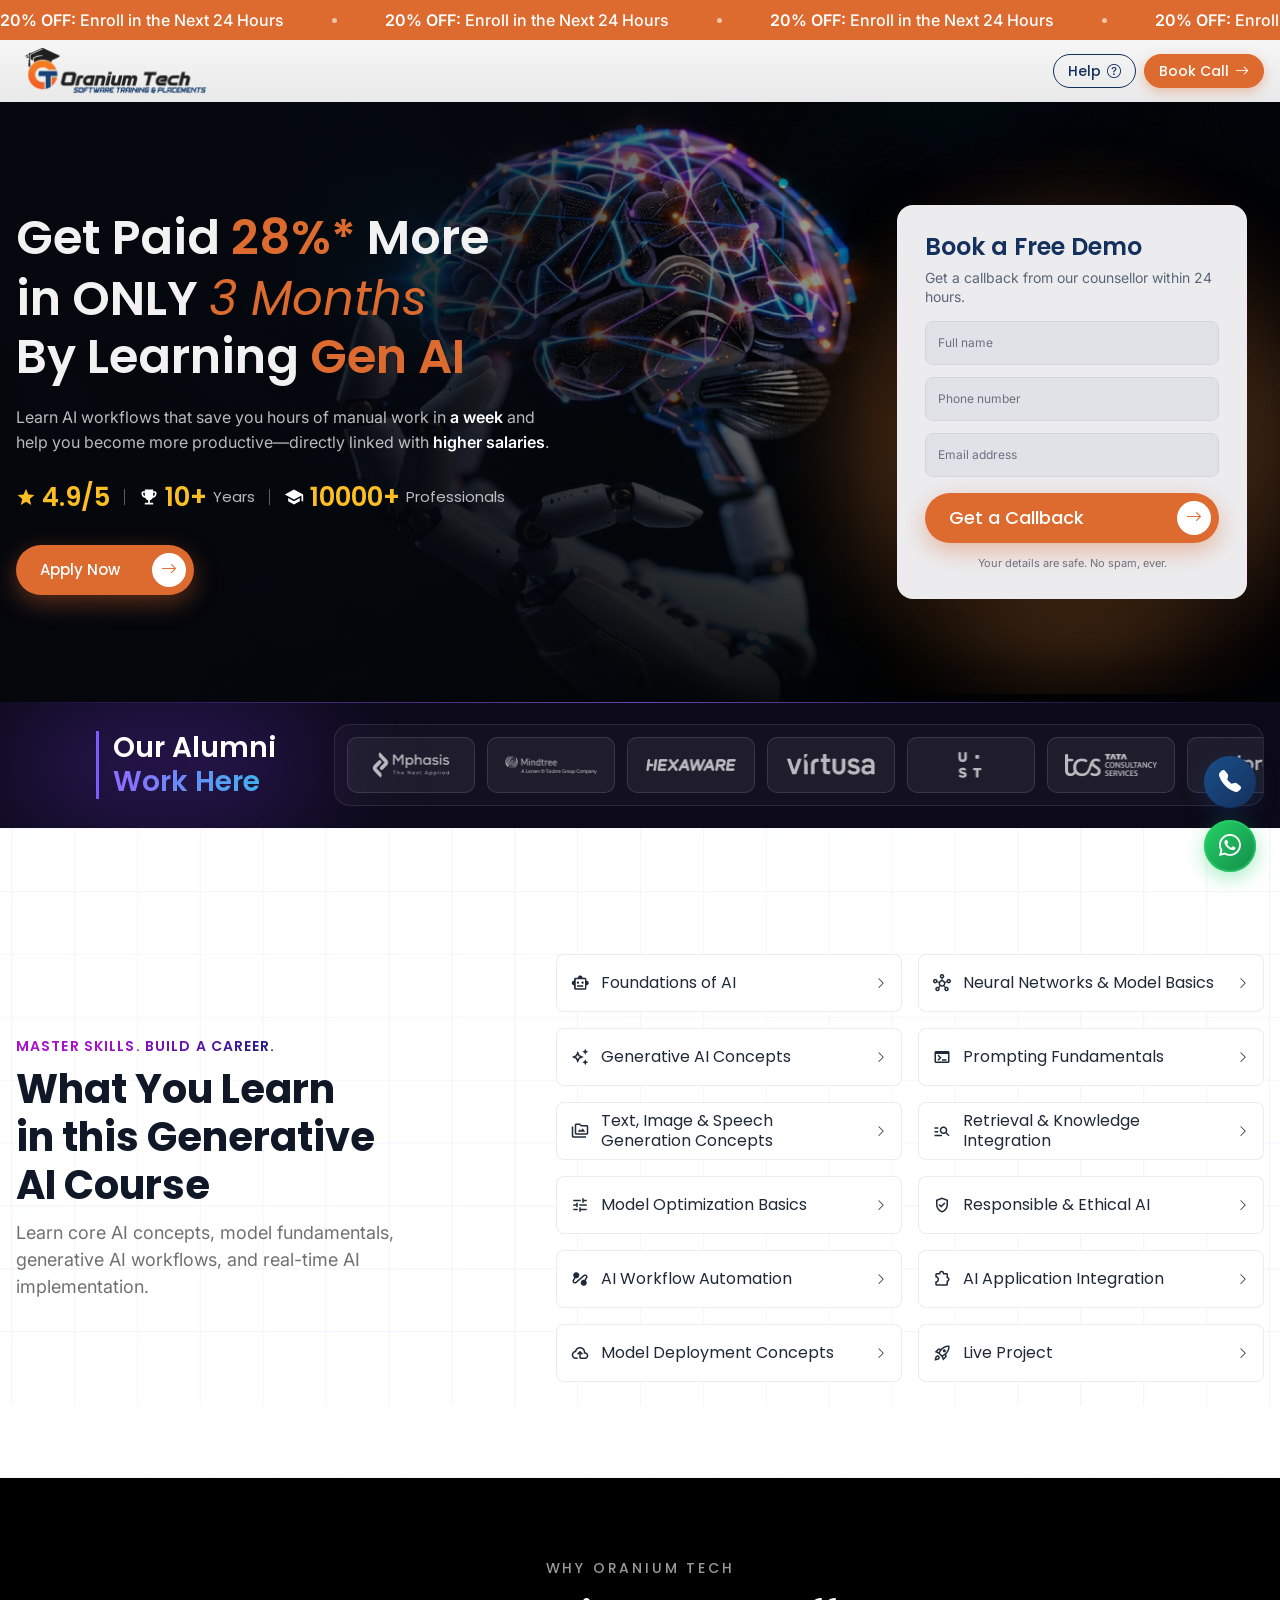
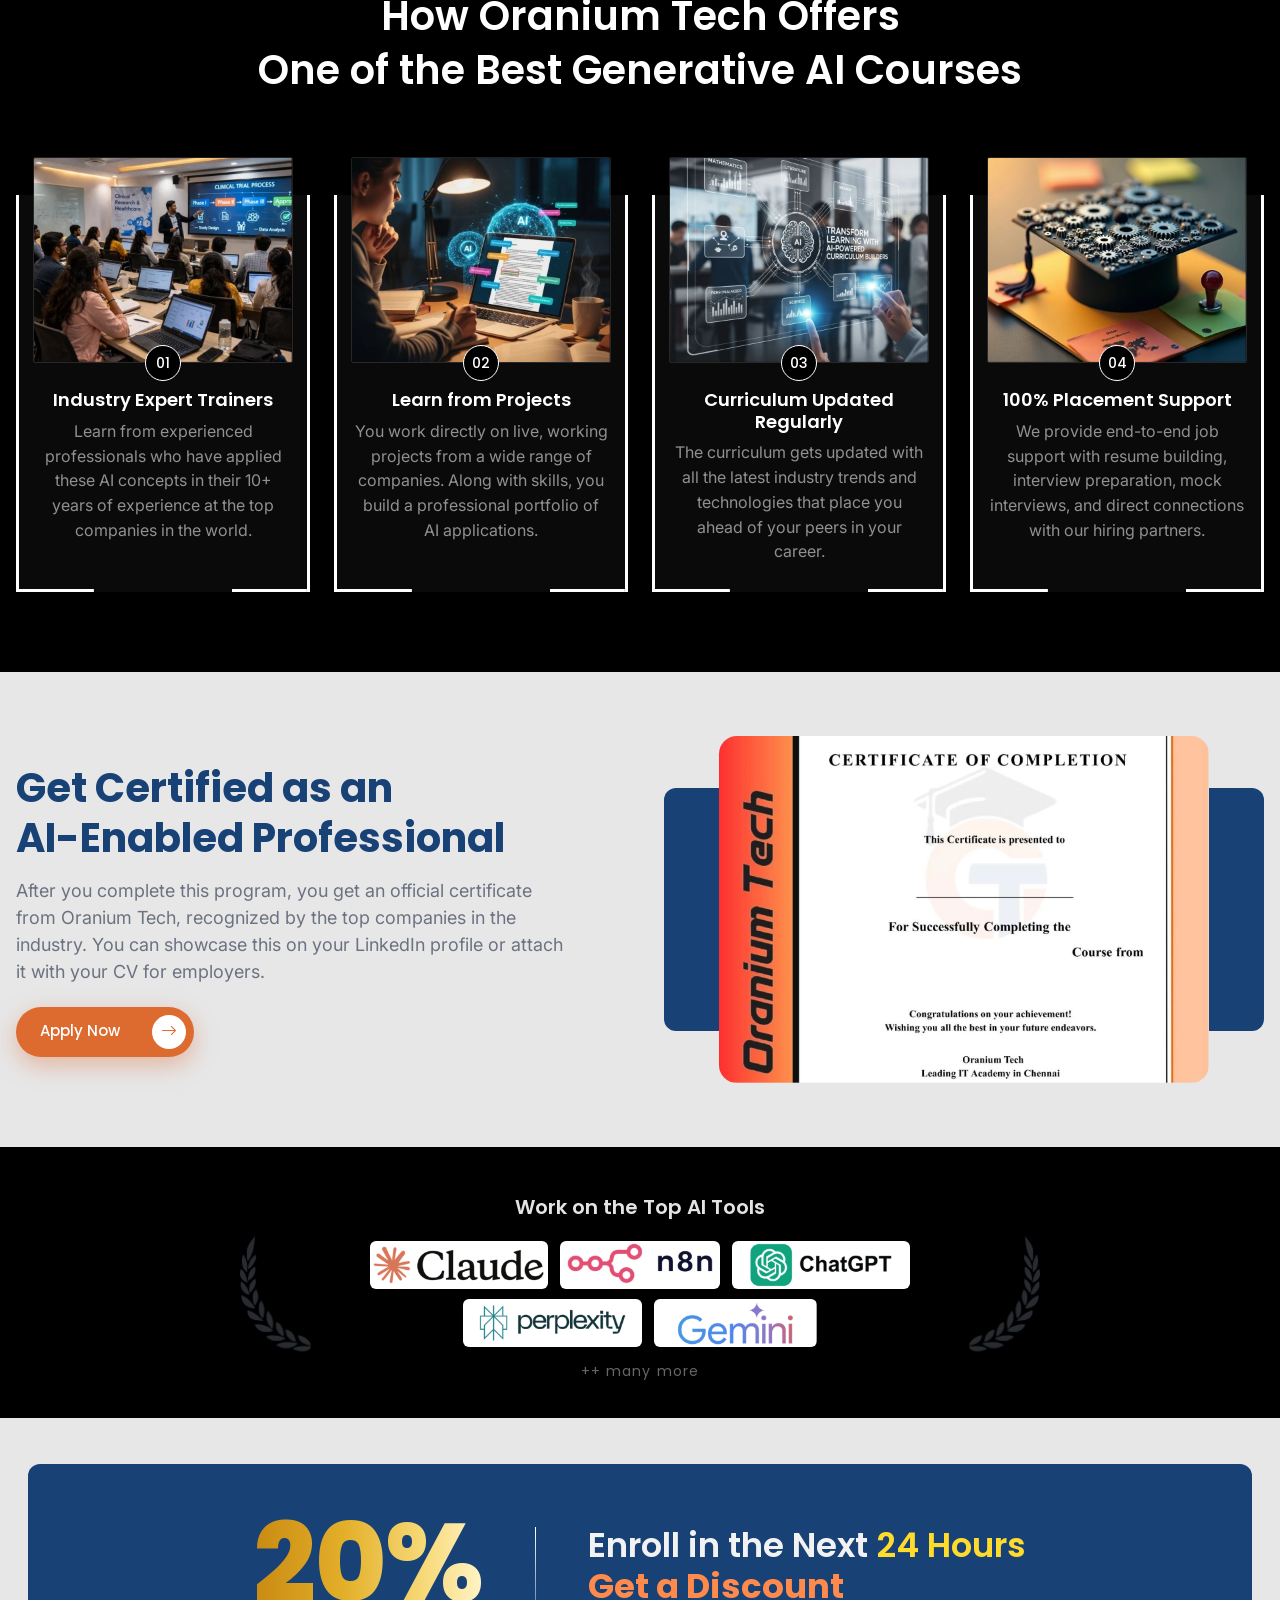
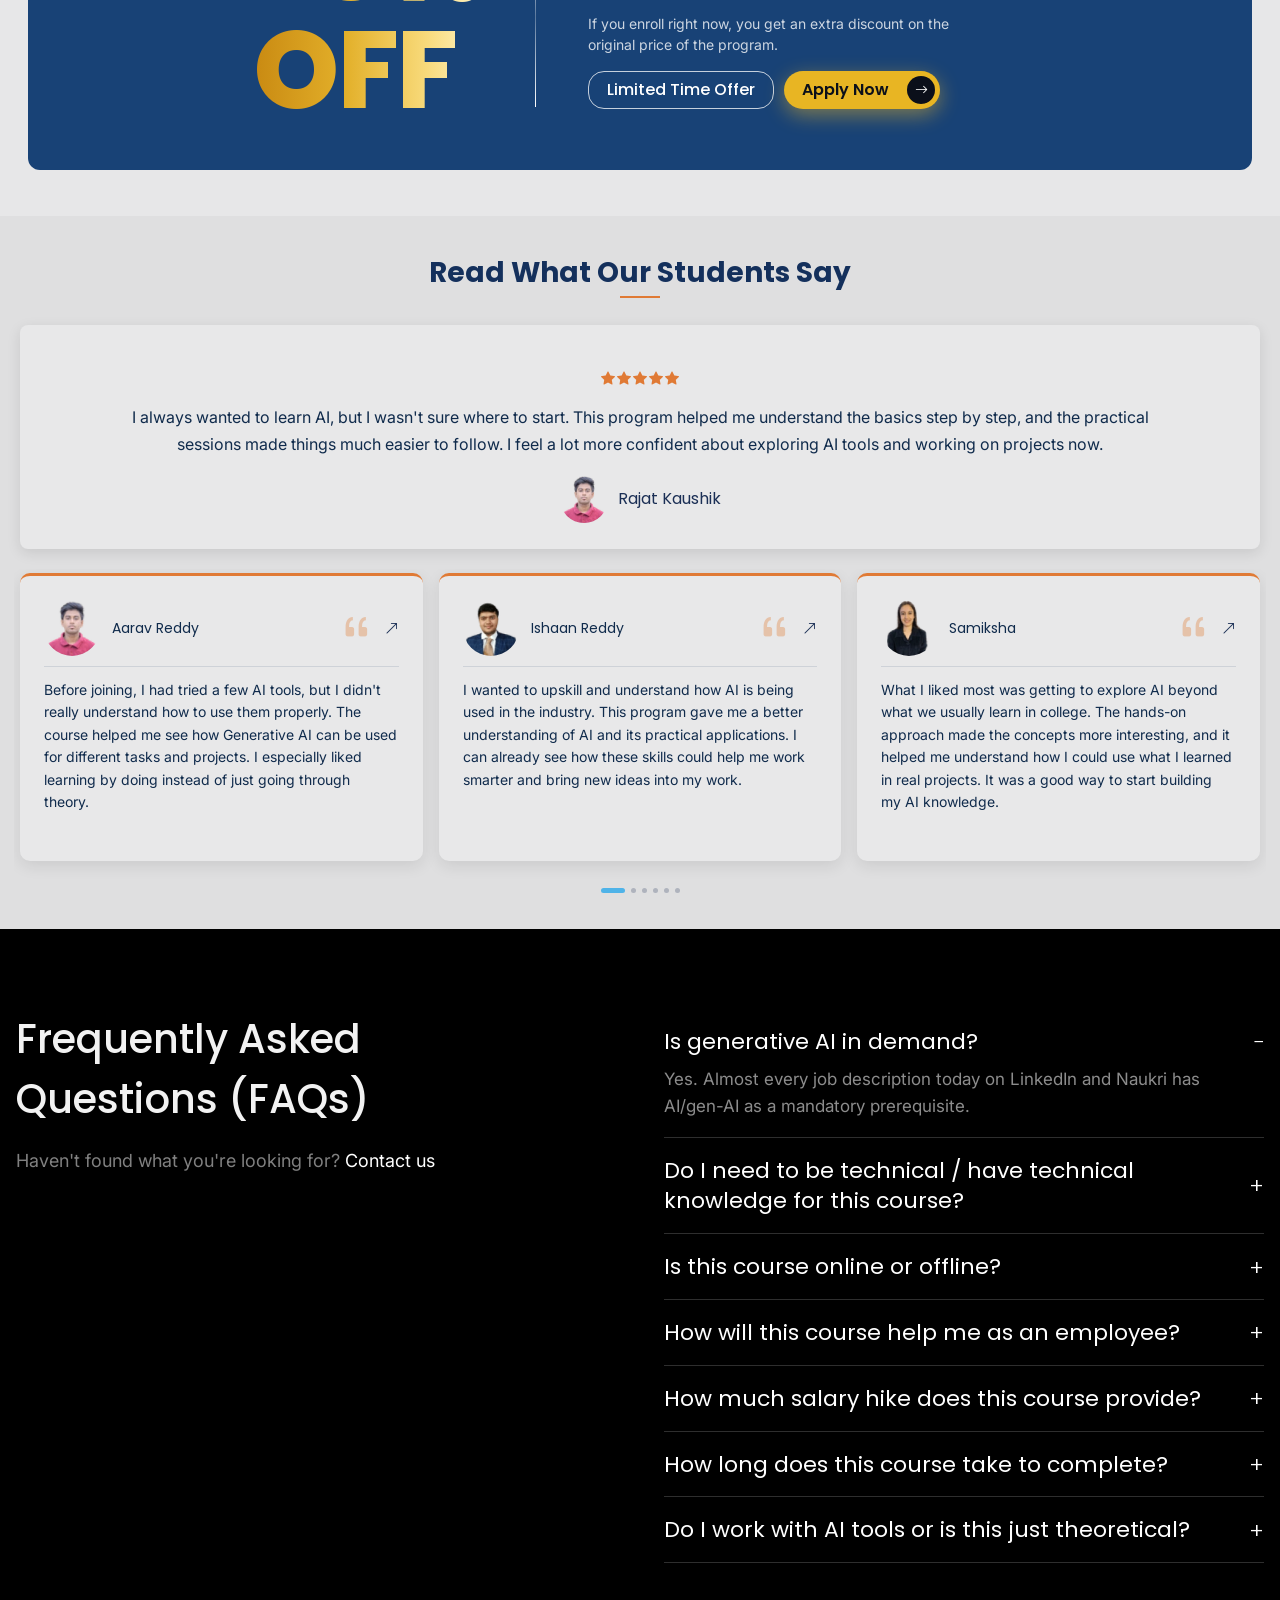
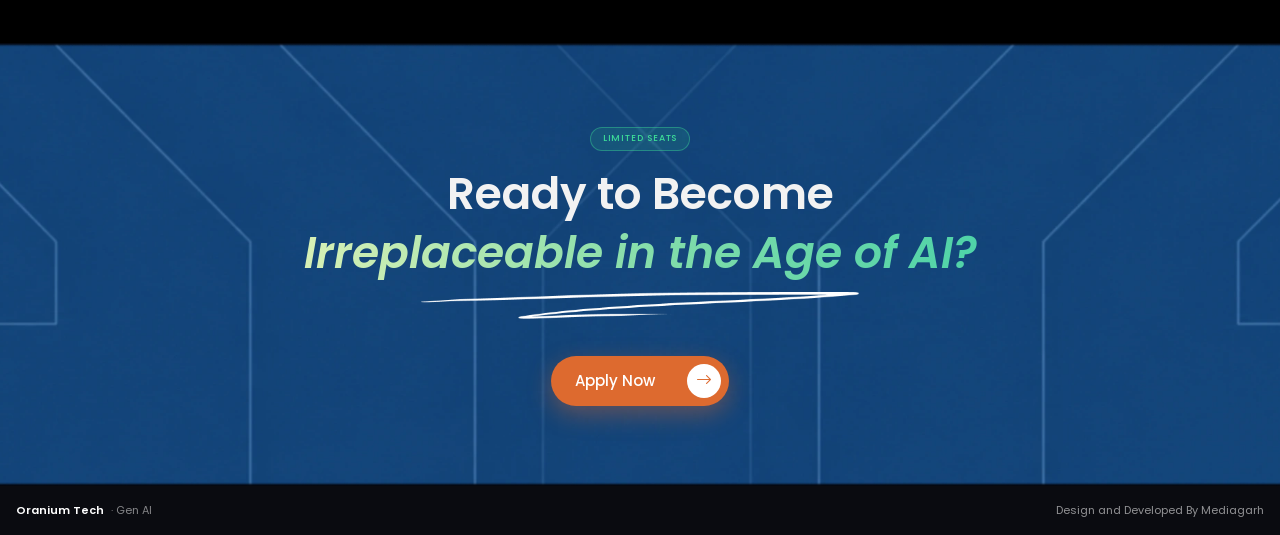
<file: index.html>
<!doctype html>
<html lang="en">
  <head>
    <meta charset="UTF-8" />
    <meta name="viewport" content="width=device-width, initial-scale=1" />

    <!-- ===== Primary Meta ===== -->
    <title>Oranium Tech | Gen AI Course</title>
    <meta
      name="description"
      content="Master Generative AI with Oranium Tech's industry-led program. Learn from real projects, get certified, and land your dream job. Enroll now and save 20%."
    />
    <meta
      name="keywords"
      content="Generative AI course, Gen AI training, AI certification, Oranium Tech, AI course India, machine learning course"
    />
    <meta name="author" content="Oranium Tech" />
    <meta name="robots" content="index, follow" />
    <link rel="canonical" href="https://oraniumtech.com/" />

    <!-- ===== Favicon ===== -->
    <link rel="icon" type="image/x-icon" href="images/favicon.ico" />
    <link rel="shortcut icon" href="images/favicon.ico" />

    <!-- ===== Open Graph (Facebook / LinkedIn / WhatsApp) ===== -->
    <meta property="og:type" content="website" />
    <meta property="og:site_name" content="Oranium Tech" />
    <meta property="og:title" content="Oranium Tech | Gen AI Course — 20% OFF, Enroll Today" />
    <meta
      property="og:description"
      content="Master Generative AI with Oranium Tech's industry-led program. Learn from real projects, get certified, and land your dream job."
    />
    <meta property="og:url" content="https://oraniumtech.com/" />
    <meta property="og:image" content="https://oraniumtech.com/images/og-image.webp" />
    <meta property="og:image:width" content="1200" />
    <meta property="og:image:height" content="630" />
    <meta property="og:image:alt" content="Oranium Tech — Generative AI Course" />
    <meta property="og:locale" content="en_IN" />

    <!-- ===== Twitter / X Card ===== -->
    <meta name="twitter:card" content="summary_large_image" />
    <meta name="twitter:site" content="@OraniumTech" />
    <meta name="twitter:creator" content="@OraniumTech" />
    <meta name="twitter:title" content="Oranium Tech | Gen AI Course — 20% OFF, Enroll Today" />
    <meta
      name="twitter:description"
      content="Master Generative AI with Oranium Tech's industry-led program. Learn from real projects, get certified, and land your dream job."
    />
    <meta name="twitter:image" content="https://oraniumtech.com/images/og-image.webp" />
    <meta name="twitter:image:alt" content="Oranium Tech — Generative AI Course" />

    <!-- ===== Theme & App ===== -->
    <meta name="theme-color" content="#184276" />
    <meta name="msapplication-TileColor" content="#184276" />
    <meta name="application-name" content="Oranium Tech" />

    <!-- ===== Google Tag Manager ===== -->
    <script>
      (function (w, d, s, l, i) {
        w[l] = w[l] || [];
        w[l].push({ 'gtm.start': new Date().getTime(), event: 'gtm.js' });
        var f = d.getElementsByTagName(s)[0],
          j = d.createElement(s),
          dl = l != 'dataLayer' ? '&l=' + l : '';
        j.async = true;
        j.src = 'https://www.googletagmanager.com/gtm.js?id=' + i + dl;
        f.parentNode.insertBefore(j, f);
      })(window, document, 'script', 'dataLayer', 'GTM-TNBX4HJ7');
    </script>

    <!-- Google Fonts: Poppins + Inter -->
    <link rel="preconnect" href="https://fonts.googleapis.com" />
    <link rel="preconnect" href="https://fonts.gstatic.com" crossorigin />
    <link
      href="https://fonts.googleapis.com/css2?family=Inter:wght@400;500;600;700&family=Poppins:ital,wght@0,400;0,500;0,600;0,700;1,400;1,500&display=swap"
      rel="stylesheet"
    />

    <!-- Bootstrap 5.3 + Bootstrap Icons -->
    <link href="https://cdn.jsdelivr.net/npm/bootstrap@5.3.8/dist/css/bootstrap.min.css" rel="stylesheet" />
    <link href="https://cdn.jsdelivr.net/npm/bootstrap-icons@1.11.3/font/bootstrap-icons.min.css" rel="stylesheet" />
    <link href="https://cdn.jsdelivr.net/npm/swiper@11.1.14/swiper-bundle.min.css" rel="stylesheet" />
    <!-- Custom CSS -->
    <link href="css/style.css" rel="stylesheet" />
    <link href="css/animation.css" rel="stylesheet" />
  </head>
  <body class="inter-fonts">
    <!-- ===== Google Tag Manager (noscript) ===== -->
    <noscript
      ><iframe
        src="https://www.googletagmanager.com/ns.html?id=GTM-TNBX4HJ7"
        height="0"
        width="0"
        style="display: none; visibility: hidden"
      ></iframe
    ></noscript>

    <!-- ===== Sticky top (strip + header) ===== -->
    <!-- Top marquee strip -->
    <div>
      <div class="top-strip">
        <div class="marquee-track">
          <div class="marquee-group">
            <span class="strip-item"><strong>20% OFF:</strong> Enroll in the Next 24 Hours</span>
            <span class="strip-item"><strong>20% OFF:</strong> Enroll in the Next 24 Hours</span>
            <span class="strip-item"><strong>20% OFF:</strong> Enroll in the Next 24 Hours</span>
            <span class="strip-item"><strong>20% OFF:</strong> Enroll in the Next 24 Hours</span>
            <span class="strip-item"><strong>20% OFF:</strong> Enroll in the Next 24 Hours</span>
            <span class="strip-item"><strong>20% OFF:</strong> Enroll in the Next 24 Hours</span>
            <span class="strip-item"><strong>20% OFF:</strong> Enroll in the Next 24 Hours</span>
            <span class="strip-item"><strong>20% OFF:</strong> Enroll in the Next 24 Hours</span>
          </div>
          <!-- duplicate group (seamless loop) -->
          <div class="marquee-group" aria-hidden="true">
            <span class="strip-item"><strong>20% OFF:</strong> Enroll in the Next 24 Hours</span>
            <span class="strip-item"><strong>20% OFF:</strong> Enroll in the Next 24 Hours</span>
            <span class="strip-item"><strong>20% OFF:</strong> Enroll in the Next 24 Hours</span>
            <span class="strip-item"><strong>20% OFF:</strong> Enroll in the Next 24 Hours</span>
            <span class="strip-item"><strong>20% OFF:</strong> Enroll in the Next 24 Hours</span>
            <span class="strip-item"><strong>20% OFF:</strong> Enroll in the Next 24 Hours</span>
            <span class="strip-item"><strong>20% OFF:</strong> Enroll in the Next 24 Hours</span>
            <span class="strip-item"><strong>20% OFF:</strong> Enroll in the Next 24 Hours</span>
          </div>
        </div>
      </div>

      <!-- Header -->
      <header class="site-header">
        <div class="custom-container">
          <div class="d-flex align-items-center justify-content-between gap-3">
            <a href="#" class="d-inline-flex">
              <img src="images/logo-img.webp" alt="Oranium Tech" class="logo-img" />
            </a>

            <div class="header-actions d-flex align-items-center gap-2">
              <a href="#apply-now" class="btn-help poppins-fonts">Help <i class="bi bi-question-circle"></i></a>
              <a href="#apply-now" class="btn-book poppins-fonts">Book Call <i class="bi bi-arrow-right"></i></a>
            </div>
          </div>
        </div>
      </header>
    </div>

    <!-- ===== Hero ===== -->
    <section class="hero-section">
      <div class="custom-container">
        <div class="row align-items-center g-4 g-lg-5">
          <!-- Left content -->
          <div class="col-12 col-lg-7 col-xl-7">
            <div class="hero-content">
              <h1 class="hero-title poppins-fonts">
                Get Paid
                <span class="underline-text"><span class="brand-text">28%*</span> More</span>
                <br />in ONLY <span class="italic-text">3 Months</span> <br />By Learning
                <span class="brand-text">Gen AI</span>
              </h1>

              <p class="hero-desc inter-fonts">
                Learn AI workflows that save you hours of manual work in <strong>a week</strong> and help you become
                more productive—directly linked with <strong>higher salaries</strong>.
              </p>

              <!-- Stats (icons: apni images add kr lena) -->
              <ul class="hero-stats list-unstyled poppins-fonts">
                <li>
                  <img src="images/star-icon.svg" alt="Rating" class="stat-icon" />
                  <span class="stat-num">4.9/5</span>
                </li>
                <li class="stat-divider"></li>
                <li>
                  <img src="images/cup-icon.svg" alt="Experience" class="stat-icon" />
                  <span class="stat-num">10+</span> <span class="stat-label">Years</span>
                </li>
                <li class="stat-divider"></li>
                <li>
                  <img src="images/graducation-icon.svg" alt="Professionals" class="stat-icon" />
                  <span class="stat-num">10000+</span> <span class="stat-label">Professionals</span>
                </li>
              </ul>

              <a href="#apply-now" class="btn-brand poppins-fonts hero-btn">
                <span class="btn-text">Apply Now</span>
                <span class="btn-icon-box"><i class="bi bi-arrow-right"></i></span>
              </a>
            </div>
          </div>

          <!-- Right form -->
          <div class="col-12 col-lg-5 col-xl-4 offset-xl-1" id="apply-now">
            <div class="hero-form-wrap">
              <img src="images/flow-circle-bg-img.webp" alt="" class="form-glow" aria-hidden="true" />

              <div class="hero-form-card">
                <h2 class="form-title poppins-fonts">Book a Free Demo</h2>
                <p class="form-sub">Get a callback from our counsellor within 24 hours.</p>

                <form id="leadForm" novalidate>
                  <input
                    type="text"
                    id="f-name"
                    name="Name"
                    class="form-control hero-input"
                    placeholder="Full name"
                    aria-label="Full name"
                    required
                  />
                  <input
                    type="tel"
                    id="f-phone"
                    name="Phone"
                    class="form-control hero-input"
                    placeholder="Phone number"
                    aria-label="Phone number"
                    pattern="[6-9][0-9]{9}"
                    maxlength="10"
                    required
                  />
                  <input
                    type="email"
                    id="f-email"
                    name="Email"
                    class="form-control hero-input"
                    placeholder="Email address"
                    aria-label="Email address"
                    required
                  />

                  <button type="submit" id="formSubmitBtn" class="btn-brand w-100 poppins-fonts form-btn">
                    <span class="btn-text">Get a Callback</span>
                    <span class="btn-icon-box"><i class="bi bi-arrow-right"></i></span>
                  </button>
                </form>

                <p class="form-note">Your details are safe. No spam, ever.</p>
              </div>
            </div>
          </div>
        </div>
      </div>
    </section>

    <!-- ===== Alumni ===== -->
    <section class="alumni-section">
      <div class="custom-container">
        <div class="row align-items-center g-3 g-lg-4">
          <div class="col-12 col-lg-3 alumni-title-col">
            <span class="alumni-glow" aria-hidden="true"></span>
            <div class="alumni-title poppins-fonts">
              <span class="d-block">Our Alumni</span>
              <span class="d-block alumni-gradient">Work Here</span>
            </div>
          </div>

          <div class="col-12 col-lg-9">
            <div class="alumni-box">
              <div class="logo-marquee">
                <div class="logo-group">
                  <div class="logo-card"><img src="images/logo-img-1.webp" alt="Alumni company 1" /></div>
                  <div class="logo-card"><img src="images/logo-img-2.webp" alt="Alumni company 2" /></div>
                  <div class="logo-card"><img src="images/logo-img-3.webp" alt="Alumni company 3" /></div>
                  <div class="logo-card"><img src="images/logo-img-4.webp" alt="Alumni company 4" /></div>
                  <div class="logo-card"><img src="images/logo-img-5.webp" alt="Alumni company 5" /></div>
                  <div class="logo-card"><img src="images/logo-img-6.webp" alt="Alumni company 6" /></div>
                  <div class="logo-card"><img src="images/logo-img-7.webp" alt="Alumni company 7" /></div>
                  <div class="logo-card"><img src="images/logo-img-8.webp" alt="Alumni company 8" /></div>
                  <div class="logo-card"><img src="images/logo-img-9.webp" alt="Alumni company 9" /></div>
                  <div class="logo-card"><img src="images/logo-img-10.webp" alt="Alumni company 10" /></div>
                  <div class="logo-card"><img src="images/logo-img-11.webp" alt="Alumni company 11" /></div>
                  <div class="logo-card"><img src="images/logo-img-12.webp" alt="Alumni company 12" /></div>
                  <div class="logo-card"><img src="images/logo-img-13.webp" alt="Alumni company 13" /></div>
                  <div class="logo-card"><img src="images/logo-img-14.webp" alt="Alumni company 14" /></div>
                  <div class="logo-card"><img src="images/logo-img-15.webp" alt="Alumni company 15" /></div>
                  <div class="logo-card"><img src="images/logo-img-16.webp" alt="Alumni company 16" /></div>
                  <div class="logo-card"><img src="images/logo-img-17.webp" alt="Alumni company 17" /></div>
                  <div class="logo-card"><img src="images/logo-img-18.webp" alt="Alumni company 18" /></div>
                  <div class="logo-card"><img src="images/logo-img-19.webp" alt="Alumni company 19" /></div>
                </div>
                <!-- duplicate group (seamless loop) -->
                <div class="logo-group" aria-hidden="true">
                  <div class="logo-card"><img src="images/logo-img-1.webp" alt="" /></div>
                  <div class="logo-card"><img src="images/logo-img-2.webp" alt="" /></div>
                  <div class="logo-card"><img src="images/logo-img-3.webp" alt="" /></div>
                  <div class="logo-card"><img src="images/logo-img-4.webp" alt="" /></div>
                  <div class="logo-card"><img src="images/logo-img-5.webp" alt="" /></div>
                  <div class="logo-card"><img src="images/logo-img-6.webp" alt="" /></div>
                  <div class="logo-card"><img src="images/logo-img-7.webp" alt="" /></div>
                  <div class="logo-card"><img src="images/logo-img-8.webp" alt="" /></div>
                  <div class="logo-card"><img src="images/logo-img-9.webp" alt="" /></div>
                  <div class="logo-card"><img src="images/logo-img-10.webp" alt="" /></div>
                  <div class="logo-card"><img src="images/logo-img-11.webp" alt="" /></div>
                  <div class="logo-card"><img src="images/logo-img-12.webp" alt="" /></div>
                  <div class="logo-card"><img src="images/logo-img-13.webp" alt="" /></div>
                  <div class="logo-card"><img src="images/logo-img-14.webp" alt="" /></div>
                  <div class="logo-card"><img src="images/logo-img-15.webp" alt="" /></div>
                  <div class="logo-card"><img src="images/logo-img-16.webp" alt="" /></div>
                  <div class="logo-card"><img src="images/logo-img-17.webp" alt="" /></div>
                  <div class="logo-card"><img src="images/logo-img-18.webp" alt="" /></div>
                  <div class="logo-card"><img src="images/logo-img-19.webp" alt="" /></div>
                </div>
              </div>
            </div>
          </div>
        </div>
      </div>
    </section>
    <!-- ===== Section 1: What You Learn ===== -->
    <section class="learn-section">
      <div class="custom-container">
        <div class="row align-items-center g-4 g-lg-5">
          <div class="col-12 col-lg-5">
            <div class="learn-head">
              <span class="learn-eyebrow poppins-fonts">Master Skills. Build a Career.</span>
              <h2 class="learn-title poppins-fonts">What You Learn <br />in this Generative <br />AI Course</h2>
              <p class="learn-desc inter-fonts">
                Learn core AI concepts, model fundamentals, generative AI workflows, and real-time AI implementation.
              </p>
            </div>
          </div>

          <div class="col-12 col-lg-7">
            <ul class="learn-grid list-unstyled poppins-fonts">
              <li class="learn-item">
                <span class="ai-icon" style="--icon: url('../images/ai-icon-1.webp')"></span>
                <span class="learn-text">Foundations of AI</span>
                <i class="bi bi-chevron-right"></i>
              </li>
              <li class="learn-item">
                <span class="ai-icon" style="--icon: url('../images/ai-icon-2.webp')"></span>
                <span class="learn-text">Neural Networks &amp; Model Basics</span>
                <i class="bi bi-chevron-right"></i>
              </li>
              <li class="learn-item">
                <span class="ai-icon" style="--icon: url('../images/ai-icon-3.webp')"></span>
                <span class="learn-text">Generative AI Concepts</span>
                <i class="bi bi-chevron-right"></i>
              </li>
              <li class="learn-item">
                <span class="ai-icon" style="--icon: url('../images/ai-icon-4.webp')"></span>
                <span class="learn-text">Prompting Fundamentals</span>
                <i class="bi bi-chevron-right"></i>
              </li>
              <li class="learn-item">
                <span class="ai-icon" style="--icon: url('../images/ai-icon-5.webp')"></span>
                <span class="learn-text">Text, Image &amp; Speech Generation Concepts</span>
                <i class="bi bi-chevron-right"></i>
              </li>
              <li class="learn-item">
                <span class="ai-icon" style="--icon: url('../images/ai-icon-6.webp')"></span>
                <span class="learn-text">Retrieval &amp; Knowledge Integration</span>
                <i class="bi bi-chevron-right"></i>
              </li>
              <li class="learn-item">
                <span class="ai-icon" style="--icon: url('../images/ai-icon-7.webp')"></span>
                <span class="learn-text">Model Optimization Basics</span>
                <i class="bi bi-chevron-right"></i>
              </li>
              <li class="learn-item">
                <span class="ai-icon" style="--icon: url('../images/ai-icon-8.webp')"></span>
                <span class="learn-text">Responsible &amp; Ethical AI</span>
                <i class="bi bi-chevron-right"></i>
              </li>
              <li class="learn-item">
                <span class="ai-icon" style="--icon: url('../images/ai-icon-9.webp')"></span>
                <span class="learn-text">AI Workflow Automation</span>
                <i class="bi bi-chevron-right"></i>
              </li>
              <li class="learn-item">
                <span class="ai-icon" style="--icon: url('../images/ai-icon-10.webp')"></span>
                <span class="learn-text">AI Application Integration</span>
                <i class="bi bi-chevron-right"></i>
              </li>
              <li class="learn-item">
                <span class="ai-icon" style="--icon: url('../images/ai-icon-11.webp')"></span>
                <span class="learn-text">Model Deployment Concepts</span>
                <i class="bi bi-chevron-right"></i>
              </li>
              <li class="learn-item">
                <span class="ai-icon" style="--icon: url('../images/ai-icon-12.webp')"></span>
                <span class="learn-text">Live Project</span>
                <i class="bi bi-chevron-right"></i>
              </li>
            </ul>
          </div>
        </div>
      </div>
    </section>

    <!-- ===== Section 2: Why Oranium Tech ===== -->
    <section class="why-section">
      <div class="custom-container">
        <div class="why-head text-center">
          <span class="why-eyebrow poppins-fonts">Why Oranium Tech</span>
          <h2 class="why-title poppins-fonts">How Oranium Tech Offers <br />One of the Best Generative AI Courses</h2>
        </div>

        <div class="why-grid">
          <div class="row g-4 justify-content-center">
            <div class="col-12 col-sm-6 col-lg-3">
              <article class="why-card">
                <div class="why-img">
                  <div class="img-box">
                    <img src="images/offered-img-1.webp" alt="Industry Expert Trainers" />
                  </div>
                  <span class="why-badge poppins-fonts">01</span>
                </div>
                <div class="why-body">
                  <h3 class="why-card-title poppins-fonts">Industry Expert Trainers</h3>
                  <p class="why-card-desc inter-fonts">
                    Learn from experienced professionals who have applied these AI concepts in their 10+ years of
                    experience at the top companies in the world.
                  </p>
                </div>
              </article>
            </div>

            <div class="col-12 col-sm-6 col-lg-3">
              <article class="why-card">
                <div class="why-img">
                  <div class="img-box">
                    <img src="images/offered-img-2.webp" alt="Learn from Projects" />
                  </div>
                  <span class="why-badge poppins-fonts">02</span>
                </div>
                <div class="why-body">
                  <h3 class="why-card-title poppins-fonts">Learn from Projects</h3>
                  <p class="why-card-desc inter-fonts">
                    You work directly on live, working projects from a wide range of companies. Along with skills, you
                    build a professional portfolio of AI applications.
                  </p>
                </div>
              </article>
            </div>

            <div class="col-12 col-sm-6 col-lg-3">
              <article class="why-card">
                <div class="why-img">
                  <div class="img-box">
                    <img src="images/offered-img-3.webp" alt="Curriculum Updated Regularly" />
                  </div>
                  <span class="why-badge poppins-fonts">03</span>
                </div>
                <div class="why-body">
                  <h3 class="why-card-title poppins-fonts">Curriculum Updated Regularly</h3>
                  <p class="why-card-desc inter-fonts">
                    The curriculum gets updated with all the latest industry trends and technologies that place you
                    ahead of your peers in your career.
                  </p>
                </div>
              </article>
            </div>

            <div class="col-12 col-sm-6 col-lg-3">
              <article class="why-card">
                <div class="why-img">
                  <div class="img-box">
                    <img src="images/offered-img-4.webp" alt="100% Placement Support" />
                  </div>
                  <span class="why-badge poppins-fonts">04</span>
                </div>
                <div class="why-body">
                  <h3 class="why-card-title poppins-fonts">100% Placement Support</h3>
                  <p class="why-card-desc inter-fonts">
                    We provide end-to-end job support with resume building, interview preparation, mock interviews, and
                    direct connections with our hiring partners.
                  </p>
                </div>
              </article>
            </div>
          </div>
        </div>
      </div>
    </section>

    <!-- ===== Section 3: Certificate ===== -->
    <section class="cert-section">
      <div class="custom-container">
        <div class="row align-items-center g-4 g-lg-5">
          <div class="col-12 col-lg-6">
            <div class="cert-content">
              <h2 class="cert-title poppins-fonts">Get Certified as an <br />AI-Enabled Professional</h2>
              <p class="cert-desc inter-fonts">
                After you complete this program, you get an official certificate from Oranium Tech, recognized by the
                top companies in the industry. You can showcase this on your LinkedIn profile or attach it with your CV
                for employers.
              </p>
              <a href="#apply-now" class="btn-brand poppins-fonts">
                <span class="btn-text">Apply Now</span>
                <span class="btn-icon-box"><i class="bi bi-arrow-right"></i></span>
              </a>
            </div>
          </div>

          <div class="col-12 col-lg-6">
            <div class="cert-wrap">
              <img src="images/certificate-img.webp" alt="Oranium Tech certificate of completion" class="cert-img" />
            </div>
          </div>
        </div>
      </div>
    </section>

    <!-- ===== Section 4: Top AI Tools ===== -->
    <section class="tools-section">
      <div class="custom-container">
        <h2 class="tools-title poppins-fonts">Work on the Top AI Tools</h2>

        <div class="tools-box">
          <img src="images/bg-img-left.webp" alt="" class="tools-wave tools-wave-left" aria-hidden="true" />
          <img src="images/bg-img-right.webp" alt="" class="tools-wave tools-wave-right" aria-hidden="true" />

          <div class="tools-list">
            <img src="images/ai-agent-img-2.webp" alt="n8n" class="tool-card" />
            <img src="images/ai-agent-img-4.webp" alt="Perplexity" class="tool-card" />
            <img src="images/ai-agent-img-1.webp" alt="Claude" class="tool-card" />
            <img src="images/ai-agent-img-3.webp" alt="ChatGPT" class="tool-card" />
            <img src="images/ai-agent-img-5.webp" alt="Gemini" class="tool-card" />
          </div>
        </div>

        <p class="tools-more poppins-fonts">++ many more</p>
      </div>
    </section>

    <!-- ===== Section 5: 20% OFF banner ===== -->
    <section class="offer-section">
      <div class="custom-container">
        <div class="offer-box">
          <div class="offer-left">
            <span class="offer-discount poppins-fonts" data-text="20%&#10;OFF">20%<br />OFF</span>
          </div>

          <span class="offer-divider" aria-hidden="true"></span>

          <div class="offer-right">
            <h2 class="offer-title poppins-fonts">
              Enroll in the Next <span class="offer-yellow">24 Hours</span> <br />
              <span class="offer-orange">Get a Discount</span>
            </h2>
            <p class="offer-desc inter-fonts">
              If you enroll right now, you get an extra discount on the original price of the program.
            </p>
            <div class="offer-actions">
              <a class="btn-limited poppins-fonts text-decoration-none" href="#apply-now">Limited Time Offer</a>
              <a href="#apply-now" class="btn-brand btn-yellow poppins-fonts text-decoration-none">
                <span class="btn-text">Apply Now</span>
                <span class="btn-icon-box"><i class="bi bi-arrow-right"></i></span>
              </a>
            </div>
          </div>
        </div>
      </div>
    </section>

    <!-- ===== Section 6: Testimonials ===== -->
    <section class="testi-section">
      <div class="custom-container">
        <h2 class="testi-title poppins-fonts">Read What Our Students Say</h2>

        <div class="testi-wrap">
          <!-- Featured testimonial (updates when a small card is clicked) -->
          <div class="testi-featured" id="testiFeatured">
            <div class="testi-stars" aria-label="5 out of 5 stars">
              <i class="bi bi-star-fill"></i><i class="bi bi-star-fill"></i><i class="bi bi-star-fill"></i
              ><i class="bi bi-star-fill"></i><i class="bi bi-star-fill"></i>
            </div>
            <p class="testi-featured-text inter-fonts" id="featText">
              I always wanted to learn AI, but I wasn't sure where to start. This program helped me understand the
              basics step by step, and the practical sessions made things much easier to follow. I feel a lot more
              confident about exploring AI tools and working on projects now.
            </p>
            <div class="testi-featured-author poppins-fonts">
              <img src="images/testmonial-img-1.webp" alt="Rajat Kaushik" id="featImg" />
              <span id="featName">Rajat Kaushik</span>
            </div>
          </div>

          <!-- Swiper -->
          <div class="swiper testi-swiper">
            <div class="swiper-wrapper">
              <div class="swiper-slide">
                <article class="testi-card" tabindex="0">
                  <div class="testi-card-head">
                    <img src="images/testmonial-img-1.webp" alt="" class="t-img" />
                    <span class="t-name poppins-fonts">Aarav Reddy</span>
                    <i class="bi bi-quote t-quote" aria-hidden="true"></i>
                    <i class="bi bi-arrow-up-right t-arrow" aria-hidden="true"></i>
                  </div>
                  <p class="t-text inter-fonts">
                    Before joining, I had tried a few AI tools, but I didn't really understand how to use them properly.
                    The course helped me see how Generative AI can be used for different tasks and projects. I
                    especially liked learning by doing instead of just going through theory.
                  </p>
                </article>
              </div>

              <div class="swiper-slide">
                <article class="testi-card" tabindex="0">
                  <div class="testi-card-head">
                    <img src="images/testmonial-img-3.webp" alt="" class="t-img" />
                    <span class="t-name poppins-fonts">Ishaan Reddy</span>
                    <i class="bi bi-quote t-quote" aria-hidden="true"></i>
                    <i class="bi bi-arrow-up-right t-arrow" aria-hidden="true"></i>
                  </div>
                  <p class="t-text inter-fonts">
                    I wanted to upskill and understand how AI is being used in the industry. This program gave me a
                    better understanding of AI and its practical applications. I can already see how these skills could
                    help me work smarter and bring new ideas into my work.
                  </p>
                </article>
              </div>

              <div class="swiper-slide">
                <article class="testi-card" tabindex="0">
                  <div class="testi-card-head">
                    <img src="images/testmonial-img-2.webp" alt="" class="t-img" />
                    <span class="t-name poppins-fonts">Samiksha</span>
                    <i class="bi bi-quote t-quote" aria-hidden="true"></i>
                    <i class="bi bi-arrow-up-right t-arrow" aria-hidden="true"></i>
                  </div>
                  <p class="t-text inter-fonts">
                    What I liked most was getting to explore AI beyond what we usually learn in college. The hands-on
                    approach made the concepts more interesting, and it helped me understand how I could use what I
                    learned in real projects. It was a good way to start building my AI knowledge.
                  </p>
                </article>
              </div>

              <div class="swiper-slide">
                <article class="testi-card" tabindex="0">
                  <div class="testi-card-head">
                    <img src="images/testimonial-img-4.webp" alt="" class="t-img" />
                    <span class="t-name poppins-fonts">Nitesh Kaushal</span>
                    <i class="bi bi-quote t-quote" aria-hidden="true"></i>
                    <i class="bi bi-arrow-up-right t-arrow" aria-hidden="true"></i>
                  </div>
                  <p class="t-text inter-fonts">
                    AI is growing so quickly, and I wanted to make sure I wasn’t left behind. This is the best
                    generative AI course. It gave me a more structured way to learn about AI and Generative AI. It also
                    motivated me to keep practising and explore more projects on my own.
                  </p>
                </article>
              </div>

              <!-- Placeholder reviews: apne real reviews se replace kar lena -->
              <div class="swiper-slide">
                <article class="testi-card" tabindex="0">
                  <div class="testi-card-head">
                    <img src="images/testimonial-img-5.webp" alt="" class="t-img" />
                    <span class="t-name poppins-fonts">Rajat Kaushik</span>
                    <i class="bi bi-quote t-quote" aria-hidden="true"></i>
                    <i class="bi bi-arrow-up-right t-arrow" aria-hidden="true"></i>
                  </div>
                  <p class="t-text inter-fonts">
                    I always wanted to learn AI, but I wasn’t sure where to start. This program helped me understand the
                    basics step by step, and the practical sessions made things much easier to follow. I feel a lot more
                    confident about exploring AI tools and working on projects now.
                  </p>
                </article>
              </div>

              <div class="swiper-slide">
                <article class="testi-card" tabindex="0">
                  <div class="testi-card-head">
                    <img src="images/testimonial-img-6.webp" alt="" class="t-img" />
                    <span class="t-name poppins-fonts">Meghna</span>
                    <i class="bi bi-quote t-quote" aria-hidden="true"></i>
                    <i class="bi bi-arrow-up-right t-arrow" aria-hidden="true"></i>
                  </div>
                  <p class="t-text inter-fonts">
                    I used to think AI was something only people with a strong technical background could understand.
                    Learning about it in a more structured way made it feel much more approachable. I now have a clearer
                    idea of what Generative AI can do and where I can apply it.
                  </p>
                </article>
              </div>
            </div>
            <div class="swiper-pagination testi-pagination"></div>
          </div>
        </div>
      </div>
    </section>

    <!-- ===== Section 7: FAQ ===== -->
    <section class="faq-section">
      <div class="custom-container">
        <div class="row g-4 g-lg-5">
          <div class="col-12 col-lg-6">
            <h2 class="faq-title poppins-fonts">Frequently Asked <br />Questions (FAQs)</h2>
            <p class="faq-sub inter-fonts">Haven't found what you're looking for? <a href="#">Contact us</a></p>
          </div>

          <div class="col-12 col-lg-6">
            <div class="accordion faq-accordion" id="faqAccordion">
              <!-- FAQ 1 -->
              <div class="accordion-item">
                <h3 class="accordion-header">
                  <button
                    class="accordion-button poppins-fonts"
                    type="button"
                    data-bs-toggle="collapse"
                    data-bs-target="#faq1"
                    aria-expanded="true"
                    aria-controls="faq1"
                  >
                    Is generative AI in demand?
                  </button>
                </h3>
                <div id="faq1" class="accordion-collapse collapse show" data-bs-parent="#faqAccordion">
                  <div class="accordion-body inter-fonts">
                    Yes. Almost every job description today on LinkedIn and Naukri has AI/gen-AI as a mandatory
                    prerequisite.
                  </div>
                </div>
              </div>

              <!-- FAQ 2 -->
              <div class="accordion-item">
                <h3 class="accordion-header">
                  <button
                    class="accordion-button collapsed poppins-fonts"
                    type="button"
                    data-bs-toggle="collapse"
                    data-bs-target="#faq2"
                    aria-expanded="false"
                    aria-controls="faq2"
                  >
                    Do I need to be technical / have technical knowledge for this course?
                  </button>
                </h3>
                <div id="faq2" class="accordion-collapse collapse" data-bs-parent="#faqAccordion">
                  <div class="accordion-body inter-fonts">
                    No. Even if you've opened ChatGPT or Gemini just a few times, you can pursue this course. Our
                    experts teach you from scratch to advanced.
                  </div>
                </div>
              </div>

              <!-- FAQ 3 -->
              <div class="accordion-item">
                <h3 class="accordion-header">
                  <button
                    class="accordion-button collapsed poppins-fonts"
                    type="button"
                    data-bs-toggle="collapse"
                    data-bs-target="#faq3"
                    aria-expanded="false"
                    aria-controls="faq3"
                  >
                    Is this course online or offline?
                  </button>
                </h3>
                <div id="faq3" class="accordion-collapse collapse" data-bs-parent="#faqAccordion">
                  <div class="accordion-body inter-fonts">
                    While we primarily provide AI training in Chennai, you can fill out the form, and we can discuss the
                    online availability of this program.
                  </div>
                </div>
              </div>

              <!-- FAQ 4 -->
              <div class="accordion-item">
                <h3 class="accordion-header">
                  <button
                    class="accordion-button collapsed poppins-fonts"
                    type="button"
                    data-bs-toggle="collapse"
                    data-bs-target="#faq4"
                    aria-expanded="false"
                    aria-controls="faq4"
                  >
                    How will this course help me as an employee?
                  </button>
                </h3>
                <div id="faq4" class="accordion-collapse collapse" data-bs-parent="#faqAccordion">
                  <div class="accordion-body inter-fonts">
                    Automation workflows taught in this artificial intelligence course in Chennai will help you delegate
                    repetitive, manual tasks to AI—improving your productivity.
                  </div>
                </div>
              </div>

              <!-- FAQ 5 -->
              <div class="accordion-item">
                <h3 class="accordion-header">
                  <button
                    class="accordion-button collapsed poppins-fonts"
                    type="button"
                    data-bs-toggle="collapse"
                    data-bs-target="#faq5"
                    aria-expanded="false"
                    aria-controls="faq5"
                  >
                    How much salary hike does this course provide?
                  </button>
                </h3>
                <div id="faq5" class="accordion-collapse collapse" data-bs-parent="#faqAccordion">
                  <div class="accordion-body inter-fonts">
                    There isn't a specific number. Statistically, employees with AI skills are paid
                    <strong>28% more</strong> than those who don't have them.
                  </div>
                </div>
              </div>

              <!-- FAQ 6 -->
              <div class="accordion-item">
                <h3 class="accordion-header">
                  <button
                    class="accordion-button collapsed poppins-fonts"
                    type="button"
                    data-bs-toggle="collapse"
                    data-bs-target="#faq6"
                    aria-expanded="false"
                    aria-controls="faq6"
                  >
                    How long does this course take to complete?
                  </button>
                </h3>
                <div id="faq6" class="accordion-collapse collapse" data-bs-parent="#faqAccordion">
                  <div class="accordion-body inter-fonts">
                    The course is <strong>10–12 weeks</strong> long—approximately 3 months.
                  </div>
                </div>
              </div>

              <!-- FAQ 7 -->
              <div class="accordion-item">
                <h3 class="accordion-header">
                  <button
                    class="accordion-button collapsed poppins-fonts"
                    type="button"
                    data-bs-toggle="collapse"
                    data-bs-target="#faq7"
                    aria-expanded="false"
                    aria-controls="faq7"
                  >
                    Do I work with AI tools or is this just theoretical?
                  </button>
                </h3>
                <div id="faq7" class="accordion-collapse collapse" data-bs-parent="#faqAccordion">
                  <div class="accordion-body inter-fonts">
                    You work hands-on with the top AI tools like <strong>ChatGPT, Gemini, Claude</strong>, etc. This is
                    not like other AI courses in Chennai that are only theoretical in nature and add no value or teach
                    nothing that can be practically executed.
                  </div>
                </div>
              </div>
            </div>
          </div>
        </div>
      </div>
    </section>

    <!-- ===== Section 8: CTA ===== -->
    <section class="cta-section">
      <div class="custom-container text-center">
        <span class="cta-badge poppins-fonts">Limited Seats</span>
        <h2 class="cta-title poppins-fonts">
          Ready to Become
          <span class="cta-gradient">
            Irreplaceable in the Age of AI?
            <img src="images/heding-border.webp" class="cta-scribble" />
          </span>
        </h2>
        <a href="#apply-now" class="btn-brand poppins-fonts">
          <span class="btn-text">Apply Now</span>
          <span class="btn-icon-box"><i class="bi bi-arrow-right"></i></span>
        </a>
      </div>
    </section>

    <!-- ===== Footer ===== -->
    <footer class="site-footer">
      <div class="custom-container">
        <div class="footer-row poppins-fonts">
          <p class="footer-left"><strong>Oranium Tech</strong> <span>· Gen AI</span></p>
          <p class="footer-right">Design and Developed By Mediagarh</p>
        </div>
      </div>
    </footer>

    <!-- ===== Scripts (Bootstrap bundle ke baad) ===== -->
    <script src="https://cdn.jsdelivr.net/npm/swiper@11.1.14/swiper-bundle.min.js"></script>
    <script>
      // Testimonials slider
      const testiSwiper = new Swiper('.testi-swiper', {
        slidesPerView: 1,
        spaceBetween: 16,
        loop: true,
        grabCursor: true,
        autoplay: { delay: 4500, disableOnInteraction: false, pauseOnMouseEnter: true },
        pagination: { el: '.testi-pagination', clickable: true },
        breakpoints: {
          576: { slidesPerView: 2 },
          992: { slidesPerView: 3 },
        },
      });

      // Click on a small card -> show it in the big featured card
      const feat = document.getElementById('testiFeatured');
      const featText = document.getElementById('featText');
      const featName = document.getElementById('featName');
      const featImg = document.getElementById('featImg');

      function showFeatured(card) {
        feat.classList.add('is-changing');
        setTimeout(() => {
          featText.textContent = card.querySelector('.t-text').textContent.trim();
          featName.textContent = card.querySelector('.t-name').textContent.trim();
          featImg.src = card.querySelector('.t-img').src;
          featImg.alt = featName.textContent;
          feat.classList.remove('is-changing');
        }, 200);
      }

      document.querySelectorAll('.testi-card').forEach((card) => {
        card.addEventListener('click', () => showFeatured(card));
        card.addEventListener('keydown', (e) => {
          if (e.key === 'Enter' || e.key === ' ') {
            e.preventDefault();
            showFeatured(card);
          }
        });
      });
    </script>

    <!-- ===== Google Sheet Form Submit ===== -->
    <script>
      (function () {
        const SHEET_URL =
          'https://script.google.com/macros/s/AKfycbzTi1o26kc2HYlutQJSiOEWeUKC6BT4KdnmxGHuX-qom8m1NEY7gnROXstUz_-UTkMOMw/exec';

        const form = document.getElementById('leadForm');
        const btn = document.getElementById('formSubmitBtn');
        const btnText = btn.querySelector('.btn-text');

        form.addEventListener('submit', function (e) {
          e.preventDefault();

          // Basic HTML5 validation check
          if (!form.checkValidity()) {
            form.classList.add('was-validated');
            return;
          }

          // Read values
          const name = document.getElementById('f-name').value.trim();
          const phone = document.getElementById('f-phone').value.trim();
          const email = document.getElementById('f-email').value.trim();
          const date = new Date().toLocaleString('en-IN', { timeZone: 'Asia/Kolkata' });
          const pageUrl = window.location.href;

          // Loading state
          btn.disabled = true;
          btnText.textContent = 'Submitting…';

          // Build payload — matches your Apps Script parameter names exactly
          const payload = new URLSearchParams({
            Name: name,
            Phone: phone,
            Email: email,
            Date: date,
            PageUrl: pageUrl,
            Source: 'Gen Ai Leads',
          });

          // POST to Google Sheet via no-cors (Apps Script requires this)
          fetch(SHEET_URL, {
            method: 'POST',
            mode: 'no-cors',
            headers: { 'Content-Type': 'application/x-www-form-urlencoded' },
            body: payload.toString(),
          })
            .then(function () {
              // Build thank-you URL with query params
              const params = new URLSearchParams({ name, phone, email });
              window.location.href = 'thank-you?' + params.toString();
            })
            .catch(function () {
              // Even on network error, redirect (sheet may have received it)
              const params = new URLSearchParams({ name, phone, email });
              window.location.href = 'thank-you?' + params.toString();
            });
        });
      })();
    </script>

    <!-- ===== Fixed Floating Buttons (Call + WhatsApp) ===== -->
    <div class="float-btns" aria-label="Quick contact">
      <!-- Call -->
      <a href="tel:+918072363772" class="float-btn float-btn-call" aria-label="Call us" title="Call Us">
        <i class="bi bi-telephone-fill"></i>
      </a>
      <!-- WhatsApp -->
      <a
        href="https://wa.me/918072363772?text=Hello,%20I%E2%80%99m%20interested%20in%20joining%20Oranium%20Tech.%20Please%20share%20the%20course%20details,%20fee%20structure,%20placement%20support%20and%20upcoming%20batch%20schedules.%20Kindly%20connect%20me%20with%20a%20counsellor."
        class="float-btn float-btn-wa"
        target="_blank"
        rel="noopener noreferrer"
        aria-label="Chat on WhatsApp"
        title="WhatsApp Us"
      >
        <i class="bi bi-whatsapp"></i>
      </a>
    </div>

    <script src="https://cdn.jsdelivr.net/npm/bootstrap@5.3.8/dist/js/bootstrap.bundle.min.js"></script>
    <script src="js/animation.js"></script>
  </body>
</html>
</file>
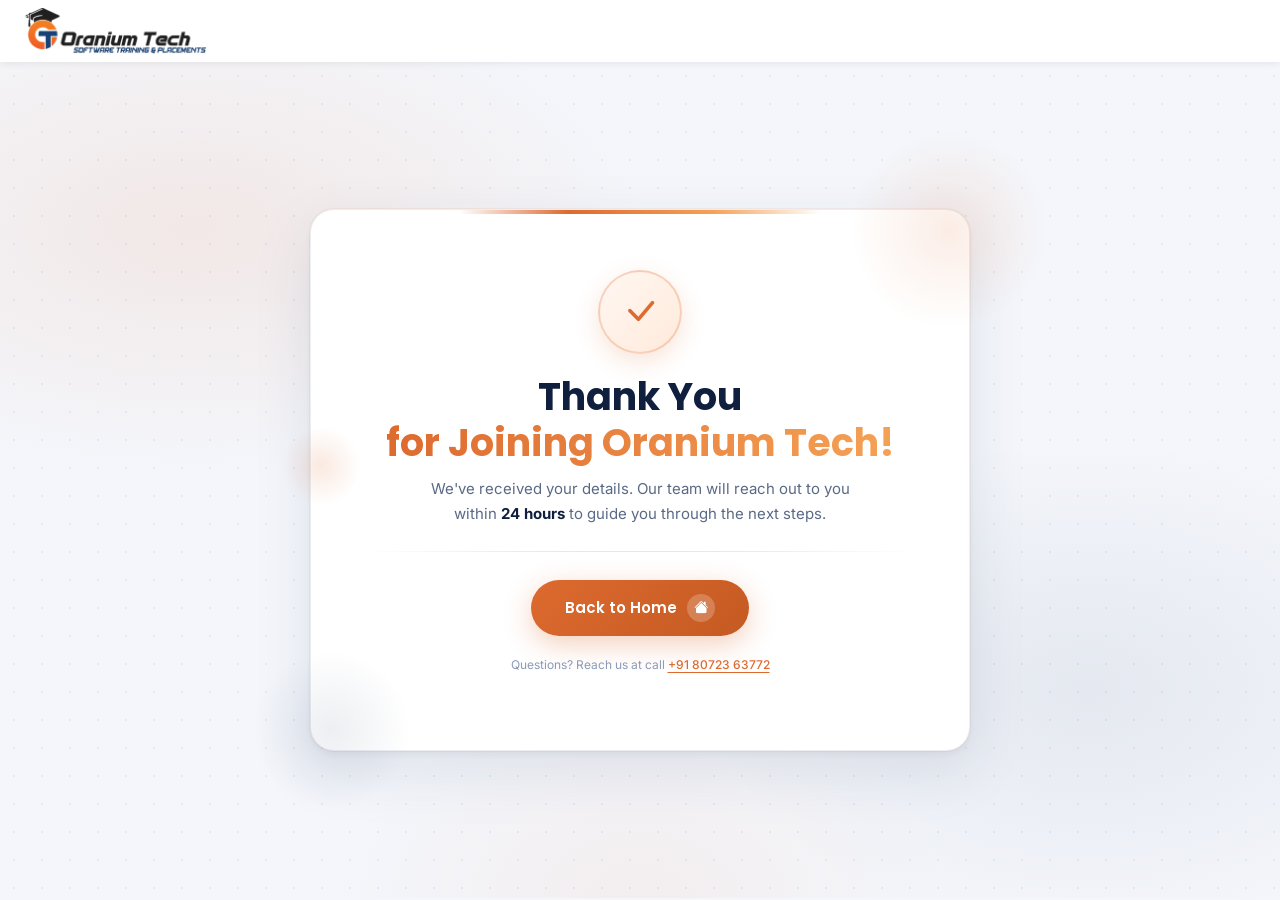
<file: thank-you.html>
<!doctype html>
<html lang="en">
  <head>
    <meta charset="UTF-8" />
    <meta name="viewport" content="width=device-width, initial-scale=1" />

    <!-- ===== Primary Meta ===== -->
    <title>Thank You | Oranium Tech</title>
    <meta
      name="description"
      content="Thank you for enrolling with Oranium Tech. Your journey to mastering Generative AI starts now."
    />
    <meta name="robots" content="noindex, nofollow" />

    <!-- ===== Favicon ===== -->
    <link rel="icon" type="image/x-icon" href="images/favicon.ico" />
    <link rel="shortcut icon" href="images/favicon.ico" />

    <!-- ===== Theme ===== -->
    <meta name="theme-color" content="#184276" />

    <!-- ===== Google Tag Manager ===== -->
    <script>
      (function (w, d, s, l, i) {
        w[l] = w[l] || [];
        w[l].push({ 'gtm.start': new Date().getTime(), event: 'gtm.js' });
        var f = d.getElementsByTagName(s)[0],
          j = d.createElement(s),
          dl = l != 'dataLayer' ? '&l=' + l : '';
        j.async = true;
        j.src = 'https://www.googletagmanager.com/gtm.js?id=' + i + dl;
        f.parentNode.insertBefore(j, f);
      })(window, document, 'script', 'dataLayer', 'GTM-TNBX4HJ7');
    </script>

    <!-- Google Fonts: Poppins + Inter -->
    <link rel="preconnect" href="https://fonts.googleapis.com" />
    <link rel="preconnect" href="https://fonts.gstatic.com" crossorigin />
    <link
      href="https://fonts.googleapis.com/css2?family=Inter:wght@400;500;600;700&family=Poppins:ital,wght@0,400;0,500;0,600;0,700;1,400;1,500&display=swap"
      rel="stylesheet"
    />

    <!-- Bootstrap 5.3 + Bootstrap Icons -->
    <link href="https://cdn.jsdelivr.net/npm/bootstrap@5.3.8/dist/css/bootstrap.min.css" rel="stylesheet" />
    <link href="https://cdn.jsdelivr.net/npm/bootstrap-icons@1.11.3/font/bootstrap-icons.min.css" rel="stylesheet" />

    <!-- Shared CSS -->
    <link href="css/style.css" rel="stylesheet" />
    <link href="css/animation.css" rel="stylesheet" />

    <style>
      /* =========================================================
         Thank-You Page — Light Theme
         ========================================================= */

      /* Override body dark bg for this page only */
      body {
        background: #f4f6fb !important;
        color: #1a1a2e !important;
      }

      /* Header override — keep same as index */
      .site-header {
        background: white !important;
        box-shadow: 0 1px 8px rgba(0, 0, 0, 0.08);
      }

      /* ---- Page wrapper ---- */
      .ty-page {
        min-height: calc(100vh - 64px);
        display: flex;
        align-items: center;
        justify-content: center;
        position: relative;
        isolation: isolate;
        padding: 60px 16px;
        overflow: hidden;
        background: #f4f6fb;
      }

      /* Decorative blobs */
      .ty-page::before {
        content: '';
        position: absolute;
        inset: 0;
        z-index: 0;
        background:
          radial-gradient(ellipse 55% 45% at 15% 20%, rgba(221, 106, 47, 0.1) 0%, transparent 65%),
          radial-gradient(ellipse 50% 50% at 85% 75%, rgba(20, 48, 92, 0.07) 0%, transparent 60%),
          radial-gradient(ellipse 40% 40% at 50% 100%, rgba(221, 106, 47, 0.06) 0%, transparent 60%);
        pointer-events: none;
      }

      /* Subtle dot-grid pattern */
      .ty-page::after {
        content: '';
        position: absolute;
        inset: 0;
        z-index: 0;
        background-image: radial-gradient(circle, rgba(20, 48, 92, 0.07) 1px, transparent 1px);
        background-size: 28px 28px;
        pointer-events: none;
      }

      /* ---- Card ---- */
      .ty-card {
        position: relative;
        z-index: 1;
        width: 100%;
        max-width: 660px;
        background: #ffffff;
        border: 1px solid rgba(20, 48, 92, 0.08);
        border-radius: 24px;
        padding: clamp(36px, 6vw, 60px) clamp(24px, 6vw, 56px);
        text-align: center;
        box-shadow:
          0 4px 6px rgba(0, 0, 0, 0.04),
          0 20px 60px rgba(20, 48, 92, 0.1),
          0 0 0 1px rgba(221, 106, 47, 0.08);
      }

      /* Top accent bar */
      .ty-card::before {
        content: '';
        position: absolute;
        top: 0;
        left: 50%;
        transform: translateX(-50%);
        width: 55%;
        height: 4px;
        background: linear-gradient(90deg, transparent, var(--brand) 30%, #f5a155 70%, transparent);
        border-radius: 0 0 6px 6px;
      }

      /* ---- Confetti dots decoration ---- */
      .ty-dot {
        position: absolute;
        border-radius: 50%;
        pointer-events: none;
        animation: ty-float 7s ease-in-out infinite;
      }

      .ty-dot-1 {
        width: 200px;
        height: 200px;
        background: radial-gradient(circle, rgba(221, 106, 47, 0.12) 0%, transparent 70%);
        top: -80px;
        right: -80px;
        animation-delay: 0s;
      }

      .ty-dot-2 {
        width: 160px;
        height: 160px;
        background: radial-gradient(circle, rgba(20, 48, 92, 0.08) 0%, transparent 70%);
        bottom: -60px;
        left: -60px;
        animation-delay: -3.5s;
      }

      .ty-dot-3 {
        width: 80px;
        height: 80px;
        background: radial-gradient(circle, rgba(221, 106, 47, 0.15) 0%, transparent 70%);
        top: 40%;
        left: -30px;
        animation-delay: -1.5s;
      }

      @keyframes ty-float {
        0%,
        100% {
          transform: translateY(0) scale(1);
        }
        50% {
          transform: translateY(-16px) scale(1.05);
        }
      }

      /* ---- Check icon ---- */
      .ty-icon-wrap {
        display: inline-flex;
        align-items: center;
        justify-content: center;
        width: 84px;
        height: 84px;
        border-radius: 50%;
        background: linear-gradient(135deg, #fff7f2 0%, #ffeadb 100%);
        border: 2px solid rgba(221, 106, 47, 0.25);
        margin-bottom: 20px;
        box-shadow: 0 8px 24px rgba(221, 106, 47, 0.18);
        animation: ty-pop 0.6s cubic-bezier(0.34, 1.56, 0.64, 1) both;
      }

      .ty-icon-wrap i {
        font-size: 38px;
        color: var(--brand);
      }

      @keyframes ty-pop {
        from {
          opacity: 0;
          transform: scale(0.4) rotate(-10deg);
        }
        to {
          opacity: 1;
          transform: scale(1) rotate(0deg);
        }
      }

      /* ---- Badge ---- */
      .ty-badge {
        display: inline-flex;
        align-items: center;
        gap: 6px;
        font-size: 11px;
        font-weight: 700;
        letter-spacing: 0.1em;
        text-transform: uppercase;
        color: var(--brand);
        background: linear-gradient(135deg, #fff3eb 0%, #ffeadb 100%);
        border: 1px solid rgba(221, 106, 47, 0.3);
        border-radius: 50px;
        padding: 5px 14px;
        margin-bottom: 16px;
        box-shadow: 0 2px 8px rgba(221, 106, 47, 0.12);
      }

      /* ---- Heading ---- */
      .ty-heading {
        font-size: clamp(26px, 5vw, 38px);
        font-weight: 700;
        line-height: 1.2;
        color: #0f1f3d;
        margin: 0 0 12px;
      }

      .ty-heading span {
        background: linear-gradient(90deg, #dd6a2f 0%, #f5a155 100%);
        -webkit-background-clip: text;
        background-clip: text;
        -webkit-text-fill-color: transparent;
      }

      /* ---- Sub text ---- */
      .ty-sub {
        font-size: clamp(14px, 2vw, 15px);
        color: #5a6a85;
        line-height: 1.65;
        max-width: 460px;
        margin: 0 auto 24px;
      }

      .ty-sub strong {
        color: #0f1f3d !important;
        font-weight: 700;
      }

      /* ---- User detail pills ---- */
      .ty-user-details {
        display: flex;
        flex-wrap: wrap;
        justify-content: center;
        gap: 8px;
        margin-bottom: 24px;
      }

      .ty-detail-pill {
        display: inline-flex;
        align-items: center;
        gap: 7px;
        background: #f4f6fb;
        border: 1px solid rgba(20, 48, 92, 0.1);
        border-radius: 50px;
        padding: 7px 16px;
        font-size: 13px;
        color: #2d3d5a;
        font-family: 'Inter', sans-serif;
        animation: ty-pop 0.4s cubic-bezier(0.34, 1.56, 0.64, 1) both;
        box-shadow: 0 2px 8px rgba(0, 0, 0, 0.04);
      }

      .ty-detail-pill:nth-child(2) {
        animation-delay: 0.08s;
      }
      .ty-detail-pill:nth-child(3) {
        animation-delay: 0.16s;
      }

      .ty-detail-pill i {
        font-size: 12px;
        color: var(--brand);
        flex-shrink: 0;
      }

      .ty-detail-pill span {
        max-width: 200px;
        overflow: hidden;
        text-overflow: ellipsis;
        white-space: nowrap;
      }

      /* ---- Divider ---- */
      .ty-divider {
        width: 100%;
        height: 1px;
        background: linear-gradient(
          90deg,
          transparent,
          rgba(20, 48, 92, 0.1) 30%,
          rgba(221, 106, 47, 0.2) 50%,
          rgba(20, 48, 92, 0.1) 70%,
          transparent
        );
        margin: 0 auto 28px;
      }

      /* ---- Steps ---- */
      .ty-steps {
        display: flex;
        flex-direction: column;
        gap: 12px;
        margin-bottom: 32px;
        text-align: left;
      }

      .ty-step {
        display: flex;
        align-items: flex-start;
        gap: 14px;
        background: #f8faff;
        border: 1px solid rgba(20, 48, 92, 0.08);
        border-radius: 14px;
        padding: 14px 18px;
        transition:
          background 0.2s,
          border-color 0.2s,
          transform 0.2s,
          box-shadow 0.2s;
      }

      .ty-step:hover {
        background: #fff7f2;
        border-color: rgba(221, 106, 47, 0.25);
        transform: translateX(4px);
        box-shadow: 0 4px 16px rgba(221, 106, 47, 0.1);
      }

      .ty-step-num {
        flex-shrink: 0;
        width: 32px;
        height: 32px;
        border-radius: 10px;
        background: linear-gradient(135deg, var(--brand) 0%, var(--brand-dark) 100%);
        display: flex;
        align-items: center;
        justify-content: center;
        font-size: 13px;
        font-weight: 700;
        color: #fff;
        line-height: 1;
        margin-top: 1px;
        box-shadow: 0 4px 10px rgba(221, 106, 47, 0.3);
      }

      .ty-step-body {
        flex: 1;
      }

      .ty-step-title {
        font-size: 14px;
        font-weight: 600;
        color: #0f1f3d;
        margin: 0 0 3px;
        font-family: 'Poppins', sans-serif;
      }

      .ty-step-desc {
        font-size: 13px;
        color: #6b7a99;
        margin: 0;
        line-height: 1.5;
      }

      /* ---- CTA Button ---- */
      .ty-btn {
        display: inline-flex;
        align-items: center;
        gap: 10px;
        font-family: 'Poppins', sans-serif;
        font-size: 15px;
        font-weight: 600;
        color: #fff;
        background: linear-gradient(135deg, var(--brand) 0%, var(--brand-dark) 100%);
        border: none;
        border-radius: 50px;
        padding: 14px 34px;
        text-decoration: none;
        box-shadow: 0 8px 28px rgba(221, 106, 47, 0.32);
        transition:
          transform 0.25s,
          box-shadow 0.25s,
          filter 0.25s;
        cursor: pointer;
      }

      .ty-btn:hover {
        transform: translateY(-3px);
        box-shadow: 0 14px 36px rgba(221, 106, 47, 0.42);
        filter: brightness(1.07);
        color: #fff;
      }

      .ty-btn-icon {
        display: inline-flex;
        align-items: center;
        justify-content: center;
        width: 28px;
        height: 28px;
        background: rgba(255, 255, 255, 0.22);
        border-radius: 50%;
        font-size: 14px;
        flex-shrink: 0;
        transition: transform 0.25s;
      }

      .ty-btn:hover .ty-btn-icon {
        transform: translateX(3px);
      }

      /* ---- Footer note ---- */
      .ty-note {
        margin-top: 20px;
        font-size: 12px;
        color: #8a9ab8;
      }

      .ty-note a {
        color: var(--brand);
        text-decoration: underline;
        text-underline-offset: 3px;
        transition: color 0.2s;
        font-weight: 500;
      }

      .ty-note a:hover {
        color: var(--brand-dark);
      }

      /* =========================================================
         Responsive
         ========================================================= */
      @media (max-width: 575.98px) {
        .ty-page {
          padding: 40px 12px;
          align-items: flex-start;
          padding-top: 40px;
        }
        .ty-card {
          border-radius: 18px;
          padding: 28px 18px;
        }
        .ty-icon-wrap {
          width: 70px;
          height: 70px;
          margin-bottom: 16px;
        }
        .ty-icon-wrap i {
          font-size: 32px;
        }
        .ty-badge {
          font-size: 10px;
          padding: 4px 12px;
        }
        .ty-steps {
          gap: 10px;
        }
        .ty-step {
          padding: 12px 14px;
          gap: 12px;
        }
        .ty-step-num {
          width: 28px;
          height: 28px;
          font-size: 12px;
          border-radius: 8px;
        }
        .ty-btn {
          width: 100%;
          justify-content: center;
          font-size: 14px;
          padding: 13px 24px;
        }
        .ty-user-details {
          flex-direction: column;
          align-items: center;
          gap: 7px;
        }
        .ty-detail-pill {
          width: 100%;
          justify-content: center;
          font-size: 12px;
        }
        .ty-detail-pill span {
          max-width: 200px;
        }
        .ty-dot-1 {
          width: 140px;
          height: 140px;
          top: -50px;
          right: -50px;
        }
        .ty-dot-2 {
          width: 100px;
          height: 100px;
        }
        .ty-dot-3 {
          display: none;
        }
      }

      @media (max-width: 359.98px) {
        .ty-heading {
          font-size: 22px;
        }
        .ty-card {
          padding: 24px 14px;
        }
      }
    </style>
  </head>

  <body class="inter-fonts">
    <!-- ===== Google Tag Manager (noscript) ===== -->
    <noscript
      ><iframe
        src="https://www.googletagmanager.com/ns.html?id=GTM-TNBX4HJ7"
        height="0"
        width="0"
        style="display: none; visibility: hidden"
      ></iframe
    ></noscript>

    <!-- ===== Header ===== -->
    <header class="site-header" style="position: sticky; top: 0; z-index: 1030">
      <div class="custom-container">
        <div class="d-flex align-items-center gap-3" style="justify-content: space-between">
          <a href="index.html" class="d-inline-flex">
            <img src="images/logo-img.webp" alt="Oranium Tech" class="logo-img" />
          </a>
        </div>
      </div>
    </header>

    <!-- ===== Thank You Section ===== -->
    <main>
      <section class="ty-page">
        <div class="ty-card">
          <!-- Floating blobs -->
          <div class="ty-dot ty-dot-1" aria-hidden="true"></div>
          <div class="ty-dot ty-dot-2" aria-hidden="true"></div>
          <div class="ty-dot ty-dot-3" aria-hidden="true"></div>

          <!-- Check icon -->
          <div class="ty-icon-wrap">
            <i class="bi bi-check-lg" aria-hidden="true"></i>
          </div>

          <!-- Heading -->
          <h1 class="ty-heading poppins-fonts">
            Thank You<span id="ty-name-inline"></span><br />
            <span>for Joining Oranium Tech!</span>
          </h1>

          <!-- Sub text -->
          <p class="ty-sub">
            We've received your details. Our team will reach out to you within
            <strong>24 hours</strong> to guide you through the next steps.
          </p>

          <!-- User detail pills -->
          <div class="ty-user-details" id="tyUserDetails" style="display: none">
            <div class="ty-detail-pill" id="ty-pill-name" style="display: none">
              <i class="bi bi-person-fill"></i>
              <span id="ty-detail-name"></span>
            </div>
            <div class="ty-detail-pill" id="ty-pill-phone" style="display: none">
              <i class="bi bi-telephone-fill"></i>
              <span id="ty-detail-phone"></span>
            </div>
            <div class="ty-detail-pill" id="ty-pill-email" style="display: none">
              <i class="bi bi-envelope-fill"></i>
              <span id="ty-detail-email"></span>
            </div>
          </div>

          <div class="ty-divider" aria-hidden="true"></div>

          <!-- CTA -->
          <a href="/" class="ty-btn poppins-fonts">
            Back to Home
            <span class="ty-btn-icon" aria-hidden="true">
              <i class="bi bi-house-fill"></i>
            </span>
          </a>

          <!-- Footer note -->
          <p class="ty-note inter-fonts">Questions? Reach us at call <a href="tel:+918072363772">+91 80723 63772</a></p>
        </div>
      </section>
    </main>

    <!-- Bootstrap JS -->
    <script src="https://cdn.jsdelivr.net/npm/bootstrap@5.3.8/dist/js/bootstrap.bundle.min.js"></script>

    <!-- ===== Read query params & populate user details ===== -->
    <script>
      (function () {
        const params = new URLSearchParams(window.location.search);

        const name = params.get('name') || '';
        const phone = params.get('phone') || '';
        const email = params.get('email') || '';

        if (name) {
          document.getElementById('ty-name-inline').textContent = ', ' + name.split(' ')[0];
        }

        let anyDetail = false;

        if (name) {
          document.getElementById('ty-detail-name').textContent = name;
          document.getElementById('ty-pill-name').style.display = 'inline-flex';
          anyDetail = true;
        }
        if (phone) {
          document.getElementById('ty-detail-phone').textContent = phone;
          document.getElementById('ty-pill-phone').style.display = 'inline-flex';
          anyDetail = true;
        }
        if (email) {
          document.getElementById('ty-detail-email').textContent = email;
          document.getElementById('ty-pill-email').style.display = 'inline-flex';
          anyDetail = true;
        }

        if (anyDetail) {
          document.getElementById('tyUserDetails').style.display = 'flex';
        }
      })();
    </script>
  </body>
</html>
</file>
<file: css/style.css>
/* =========================================================
   Variables & Base
   ========================================================= */
:root {
  --brand: #dd6a2f;
  --brand-dark: #c45a22;
  --navy: #14305c;
  --white: #ffffff;
  --dark: #05070d;
  --text-muted-light: rgba(255, 255, 255, 0.72);
}

html {
  scroll-behavior: smooth;
}

body {
  margin: 0;
  background: var(--dark);
  color: var(--white);
  overflow-x: hidden;
}

/* Font helper classes */
.poppins-fonts {
  font-family: 'Poppins', sans-serif;
}
.inter-fonts {
  font-family: 'Inter', sans-serif;
}

/* Common container */
.custom-container {
  width: 100%;
  max-width: 1360px;
  margin-inline: auto;
  padding-inline: 16px;
}

img {
  max-width: 100%;
  height: auto;
}

/* =========================================================
   Sticky top (strip + header)
   ========================================================= */
.site-top {
  position: sticky;
  top: 0;
  z-index: 1030;
}

/* ---------- Top marquee strip ---------- */
.top-strip {
  background: var(--brand);
  color: var(--white);
  overflow: hidden;
  white-space: nowrap;
  font-family: 'Inter', sans-serif;
  font-size: 14px;
  line-height: 1;
}

.marquee-track {
  display: flex;
  width: max-content;
  animation: marquee-left 40s linear infinite;
  will-change: transform;
}

.top-strip:hover .marquee-track {
  animation-play-state: paused;
}

.marquee-group {
  display: flex;
  flex-shrink: 0;
}

.strip-item {
  display: inline-flex;
  align-items: center;
  padding: 12px 0;
  font-size: 16px;
  font-weight: 500;
}

.strip-item strong {
  font-weight: 600;
  margin-right: 4px;
}

.strip-item::after {
  content: '';
  width: 5px;
  height: 5px;
  border-radius: 50%;
  background: rgba(255, 255, 255, 0.6);
  margin: 0 48px;
}

@keyframes marquee-left {
  from {
    transform: translateX(0);
  }
  to {
    transform: translateX(-50%);
  }
}

/* ---------- Header ---------- */
.site-header {
  background: linear-gradient(180deg, #f6f6f6 0%, #e9e9e9 100%);
  padding: 8px 0;
}

.logo-img {
  height: 46px;
  width: auto;
  display: block;
}

.btn-help,
.btn-book {
  display: inline-flex;
  align-items: center;
  gap: 6px;
  font-size: 14px;
  font-weight: 500;
  line-height: 1;
  padding: 9px 14px;
  border-radius: 50px;
  text-decoration: none;
  transition: all 0.3s ease;
}

.btn-help {
  color: var(--navy);
  border: 1.5px solid var(--navy);
  background: transparent;
}
.btn-help:hover {
  background: var(--navy);
  color: var(--white);
}

.btn-book {
  color: var(--white);
  background: var(--brand);
  border: 1.5px solid var(--brand);
  box-shadow: 0 4px 12px rgba(221, 106, 47, 0.35);
}
.btn-book:hover {
  background: var(--brand-dark);
  border-color: var(--brand-dark);
  color: var(--white);
}

/* =========================================================
   Hero
   ========================================================= */
.hero-section {
  position: relative;
  isolation: isolate;
  min-height: 600px;
  display: flex;
  align-items: center;
  padding: 70px 0;
  overflow: hidden; /* fallback */
  overflow: clip;
}

/* Background image on pseudo-element so it animates independently */
.hero-section::after {
  content: '';
  position: absolute;
  inset: -5%; /* extra space so scaled image never shows edges */
  z-index: -2;
  background: url('../images/hero-section-bg-img.webp') center right / cover no-repeat;
  animation: heroBgPulse 8s ease-in-out infinite;
}

/* Gradient overlay sits above the image */
.hero-section::before {
  content: '';
  position: absolute;
  inset: 0;
  z-index: -1;
  background: linear-gradient(
    90deg,
    rgba(5, 7, 13, 0.96) 0%,
    rgba(5, 7, 13, 0.75) 38%,
    rgba(5, 7, 13, 0.15) 70%,
    rgba(5, 7, 13, 0.35) 100%
  );
}

@keyframes heroBgPulse {
  0%,
  100% {
    transform: scale(1);
  }
  50% {
    transform: scale(1.04);
  }
}

.hero-section .custom-container {
  position: relative;
  z-index: 2;
}

/* ---------- Heading ---------- */
.hero-title {
  font-size: 48px;
  font-weight: 600;
  line-height: 1.22;
  margin-bottom: 18px;
  color: #f2f2f2;
}

.hero-title .brand-text {
  color: var(--brand);
}
.hero-title .italic-text {
  color: var(--brand);
  font-style: italic;
  font-weight: 400;
}

/* 28%* running underline */
.underline-text {
  position: relative;
  display: inline-block;
  white-space: nowrap;
  padding-bottom: 2px;
}

/* "28%* More" ke neeche: 0 -> 100% (left se), phir left side se kam hoke 0 */
.underline-text::after {
  content: '';
  position: absolute;
  left: 0;
  bottom: -2px;
  height: 2px;
  width: 0;
  background: var(--brand);
  animation: underline-run 3s ease-in-out infinite;
}

@keyframes underline-run {
  0% {
    left: 0;
    width: 0;
  }
  50% {
    left: 0;
    width: 100%;
  }
  100% {
    left: 100%;
    width: 0;
  }
}

.hero-desc {
  max-width: 541px;
  font-size: 16px;
  line-height: 1.6;
  color: var(--text-muted-light);
  margin-bottom: 22px;
}
.hero-desc strong {
  color: var(--white);
  font-weight: 600;
}

/* ---------- Stats ---------- */
.hero-stats {
  display: flex;
  align-items: center;
  flex-wrap: wrap;
  gap: 14px;
  margin: 0 0 28px;
  padding: 0;
}

.hero-stats li {
  display: inline-flex;
  align-items: center;
  gap: 6px;
  font-size: 14px;
}

.stat-icon {
  width: 20px;
  height: 20px;
  object-fit: contain;
}
.stat-num {
  font-weight: 600;
  font-size: 26px;
  color: #fbbf24;
}
.stat-label {
  font-size: 15px;
  color: var(--text-muted-light);
}
.stat-divider {
  width: 1px;
  height: 16px;
  background: rgba(255, 255, 255, 0.35);
}

/* =========================================================
   Brand button (Apply Now / Get a Callback)
   ========================================================= */
.btn-brand {
  position: relative;
  overflow: hidden;
  display: inline-flex;
  align-items: center;
  justify-content: space-between;
  gap: 28px;
  min-width: 178px;
  padding: 8px 8px 8px 24px;
  border: 0;
  border-radius: 50px;
  background: var(--brand);
  color: var(--white);
  font-size: 15px;
  font-weight: 500;
  text-decoration: none;
  box-shadow: 0 8px 24px rgba(221, 106, 47, 0.4);
  transition:
    transform 0.3s ease,
    box-shadow 0.3s ease;
  isolation: isolate;
}

/* white transparent layer: left -> right on hover */
.btn-brand::before {
  content: '';
  position: absolute;
  top: 50%;
  left: -100%;
  width: 40px;
  height: 60px;
  transform: translateY(-50%) rotate(20deg);
  background: rgba(255, 255, 255, 0.3);
  z-index: -1;
  /* transition sirf hover state me, taaki mouse hatane par wapas slide na dikhe */
}
.btn-brand:hover::before {
  left: 100%;
  transition: left 0.8s ease;
}
.btn-brand:hover {
  background: #fbbf24;
  color: #0b0f1a;
  box-shadow: 0 10px 28px rgba(251, 191, 36, 0.55);
}

.btn-brand .btn-text {
  position: relative;
  z-index: 1;
}

.btn-icon-box {
  width: 34px;
  height: 34px;
  display: inline-flex;
  align-items: center;
  justify-content: center;
  flex-shrink: 0;
  border-radius: 50%;
  background: var(--white);
  color: var(--brand);
  font-size: 16px;
  transition:
    transform 0.4s ease,
    background 0.3s ease,
    color 0.3s ease;
}
.btn-brand:hover .btn-icon-box {
  transform: rotate(-20deg);
  background: #0b0f1a;
  color: #ffffff;
}

/* =========================================================
   Form
   ========================================================= */
.hero-form-wrap {
  position: relative;
  z-index: 1;
  max-width: 350px;
  margin-inline: auto;
}

/* glow behind form (separate image) */
.form-glow {
  position: absolute;
  top: 50%;
  left: 50%;
  width: 190%;
  max-width: none;
  transform: translate(-50%, -50%);
  z-index: -1;
  pointer-events: none;
}

.hero-form-card {
  position: relative;
  background: #ececef;
  border-radius: 16px;
  padding: 28px;
  color: var(--navy);
  box-shadow: 0 20px 50px rgba(0, 0, 0, 0.35);
}

.form-title {
  font-size: 24px;
  font-weight: 600;
  margin: 0 0 6px;
  color: var(--navy);
}
.form-sub {
  font-size: 14px;
  line-height: 1.4;
  color: #596678;
  margin-bottom: 14px;
}

.form-btn {
  font-size: 18px;
}

.hero-input {
  height: 44px;
  margin-bottom: 12px;
  font-size: 12px;
  color: #1f2937;
  background: #e1e2e8;
  border: 1px solid #d3d5dd;
  border-radius: 8px;
}
.hero-input::placeholder {
  color: #6b7280;
}
.hero-input:focus {
  background: #fff;
  border-color: var(--brand);
  box-shadow: 0 0 0 0.2rem rgba(221, 106, 47, 0.2);
}

.hero-form-card .btn-brand {
  margin-top: 4px;
}

.form-note {
  text-align: center;
  font-size: 11px;
  color: #6b7280;
  margin: 12px 0 0;
}

/* =========================================================
   Alumni
   ========================================================= */
.alumni-section {
  position: relative;
  isolation: isolate;
  overflow: hidden;
  background: rgba(124, 58, 237, 0.06);
  padding: 22px 0;
}

/* top 1px gradient line */
.alumni-section::before {
  content: '';
  position: absolute;
  top: 0;
  left: 0;
  width: 100%;
  height: 1px;
  background: linear-gradient(90deg, rgba(139, 92, 246, 0) 0%, rgba(139, 92, 246, 0.7) 50%, rgba(34, 211, 238, 0) 100%);
  z-index: 1;
}

/* glow layer behind "Our Alumni Work Here" */
.alumni-title-col {
  position: relative;
}

.alumni-glow {
  position: absolute;
  top: 50%;
  left: 50%;
  width: 300px;
  height: 100px;
  transform: translate(-50%, -50%);
  border-radius: 520px;
  background: rgba(124, 58, 237, 0.34);
  filter: blur(60px);
  pointer-events: none;
  z-index: 0;
}

.alumni-title {
  position: relative;
  z-index: 1;
  font-size: 28px;
  font-weight: 600;
  line-height: 1.2;
  padding-left: 14px;
  border-left: 3px solid #7c5cff;
}
@media (min-width: 992px) {
  .alumni-title {
    margin-left: 80px;
  }
}

.alumni-gradient {
  background: linear-gradient(90deg, #8f6bff, #28c8e8);
  -webkit-background-clip: text;
  background-clip: text;
  color: transparent;
  -webkit-text-fill-color: transparent;
}

.alumni-box {
  border: 1px solid rgba(255, 255, 255, 0.1);
  background: rgba(255, 255, 255, 0.03);
  border-radius: 16px;
  padding: 12px;
  overflow: hidden;
}

.logo-marquee {
  display: flex;
  width: max-content;
  animation: marquee-left 45s linear infinite;
  will-change: transform;
}
.alumni-box:hover .logo-marquee {
  animation-play-state: paused;
}

.logo-group {
  display: flex;
  flex-shrink: 0;
  gap: 12px;
  padding-right: 12px; /* gap between the two groups = seamless loop */
}

.logo-card {
  width: 128px;
  height: 56px;
  display: flex;
  align-items: center;
  justify-content: center;
  padding: 10px 14px;
  border: 1px solid rgba(255, 255, 255, 0.12);
  background: rgba(255, 255, 255, 0.05);
  border-radius: 10px;
  flex-shrink: 0;
}

.logo-card img {
  max-width: 100%;
  max-height: 100%;
  object-fit: contain;
}

/* =========================================================
   Responsive – Hero + Alumni (merged into global breakpoints below)
   ========================================================= */
/* =========================================================
   Section 1: What You Learn
   ========================================================= */
.learn-section {
  position: relative;
  isolation: isolate;
  overflow: hidden;
  padding: 126px 0 96px 0;
  color: #0f172a;
  /* grid + cubes (left & right) are all inside this one image */
  background: #e9e9eb url('../images/gird-bg-image.webp') center / cover no-repeat;
}

.learn-eyebrow {
  display: block;
  margin-bottom: 8px;
  font-size: 14px;
  font-weight: 600;
  letter-spacing: 0.08em;
  text-transform: uppercase;

  background: linear-gradient(137deg, #aa0fcb 17.81%, #161b87 54.49%, #3e1e45 98.37%);
  background-clip: text;
  -webkit-background-clip: text;
  -webkit-text-fill-color: transparent;
}

.learn-title {
  margin: 0 0 10px;
  font-size: 40px;
  font-weight: 700;
  line-height: 1.2;
  color: #101828;
}

.learn-desc {
  max-width: 422px;
  margin: 0;
  font-size: 18px;
  line-height: 1.5;
  color: rgba(0, 0, 0, 0.56);
}

.learn-grid {
  display: grid;
  grid-template-columns: repeat(2, minmax(0, 1fr));
  gap: 16px;
  margin: 0;
  padding: 0;
}

.learn-item {
  display: flex;
  align-items: center;
  gap: 12px;
  min-height: 58px;
  padding: 8px 14px;
  border-radius: 8px;
  border: 1px solid rgba(15, 23, 42, 0.08);
  background: white;
  font-size: 16px;
  font-weight: 400;
  line-height: 1.25;
  color: #1f2937;
  cursor: pointer;
  -webkit-tap-highlight-color: transparent;
  transition:
    border-color 0.3s ease,
    background 0.3s ease,
    box-shadow 0.3s ease;
}

.learn-text {
  flex: 1;
  min-width: 0;
}

.learn-item .bi {
  flex-shrink: 0;
  font-size: 12px;
  color: #1f2937;
  transition: color 0.3s ease;
}

/* Icon: mask se color change hota hai -> hover pe exact #5B21B6 */
.ai-icon {
  flex-shrink: 0;
  width: 18px;
  height: 18px;
  background-color: #1f2937;
  -webkit-mask: var(--icon) center / contain no-repeat;
  mask: var(--icon) center / contain no-repeat;
  transition: background-color 0.3s ease;
}

/* hover (desktop) + active/focus (touch & keyboard) */
@media (hover: hover) {
  .learn-item:hover {
    border-radius: 8px;
    border: 1px solid rgba(124, 58, 237, 0.55);
    background: #f5f3ff;
    box-shadow: 0 8px 22px 0 rgba(124, 58, 237, 0.18);
  }
  .learn-item:hover .ai-icon {
    background-color: #5b21b6;
  }
  .learn-item:hover .bi {
    color: #5b21b6;
  }
}
.learn-item:active,
.learn-item:focus-within {
  border-radius: 8px;
  border: 1px solid rgba(124, 58, 237, 0.55);
  background: #f5f3ff;
  box-shadow: 0 8px 22px 0 rgba(124, 58, 237, 0.18);
}
.learn-item:active .ai-icon,
.learn-item:focus-within .ai-icon {
  background-color: #5b21b6;
}
.learn-item:active .bi,
.learn-item:focus-within .bi {
  color: #5b21b6;
}

/* =========================================================
   Section 2: Why Oranium Tech
   ========================================================= */
.why-section {
  background: #000;
  padding: 80px 0px;
  overflow: hidden;
}

.why-eyebrow {
  display: block;
  margin-bottom: 10px;
  font-size: 14px;
  font-weight: 500;
  letter-spacing: 0.2em;
  text-transform: uppercase;
  color: #999;
}

.why-title {
  margin: 0 0 60px;
  font-size: 40px;
  font-weight: 600;
  line-height: 1.35;
  color: #fff;
}

/* ---------- Card ---------- */
.why-card {
  position: relative;
  height: 100%;
  max-width: 360px;
  margin-inline: auto;
  isolation: isolate;
}

/* dark frame: left + right white border, bottom = two corner lines */
.why-card::before {
  content: '';
  position: absolute;
  top: 38px;
  right: 0;
  bottom: 0;
  left: 0;
  z-index: -1;
  border-left: 3px solid #fff;
  border-right: 3px solid #fff;
  transition: all 0.3s ease-in-out;
  background:
    linear-gradient(#fff, #fff) left bottom / 26% 3px no-repeat,
    linear-gradient(#fff, #fff) right bottom / 26% 3px no-repeat,
    #0a0a0a;
}

.why-img {
  position: relative;
  margin: 0 17px;
}
.why-img .img-box {
  position: relative;
  overflow: hidden;
  border: 1px solid #ffffff1f;
  border-radius: 2px;
}

.why-img img {
  display: block;
  width: 100%;
  aspect-ratio: 158 / 125;
  object-fit: cover;
  transition: all 0.3s ease-in-out;
  overflow: hidden;
}

.why-badge {
  position: absolute;
  left: 50%;
  bottom: 0;
  transform: translate(-50%, 50%);
  width: 36px;
  height: 36px;
  display: flex;
  align-items: center;
  justify-content: center;
  border-radius: 50%;
  background: #000000;
  border: 1px solid #fff;
  font-size: 14px;
  font-weight: 500;
  color: #fff;
  transition: all 0.3s ease-in-out;
}

.why-card:hover .why-badge {
  background: #fff;
  border: 1px solid #fff;
  font-size: 14px;
  font-weight: 500;
  color: #000000;
}

.why-card:hover::before {
  background:
    linear-gradient(#fff, #fff) left bottom / 26% 3px no-repeat,
    linear-gradient(#fff, #fff) right bottom / 26% 3px no-repeat,
    #161616;
}
.why-card:hover .why-img img {
  transform: scale(1.04);
}
.why-body {
  padding: 26px 20px 28px;
  text-align: center;
}

.why-card-title {
  margin: 0 0 8px;
  font-size: 18px;
  font-weight: 600;
  color: #fff;
}

.why-card-desc {
  margin: 0;
  font-size: 16px;
  line-height: 1.55;
  color: rgba(255, 255, 255, 0.55);
}

/* =========================================================
   Responsive – learn + why (merged into global breakpoints below)
   ========================================================= */

/* =========================================================
   Section 3: Certificate
   ========================================================= */
.cert-section {
  background: #e7e7e8;
  padding: 64px 0px;
  color: #184276;
}

.cert-title {
  margin: 0 0 14px;
  font-size: 40px;
  font-weight: 700;
  line-height: 1.25;
  color: #184276;
}

.cert-desc {
  max-width: 548px;
  margin: 0 0 22px;
  font-size: 18px;
  line-height: 1.5;
  color: #6b7280;
}

/* navy box behind the certificate (box is wider + shorter than the image) */
.cert-wrap {
  position: relative;
  isolation: isolate;
  max-width: 648px;
  margin-inline: auto;
  padding-inline: 55px;
}
.cert-wrap::before {
  content: '';
  position: absolute;
  top: 15%;
  bottom: 15%;
  left: 0;
  right: 0;
  z-index: -1;
  border-radius: 12px;
  background: #184276;
}
.cert-img {
  display: block;
  width: 100%;
  height: auto;
  border-radius: 18px;
}

/* =========================================================
   Section 4: Top AI Tools
   ========================================================= */
.tools-section {
  background: #000;
  padding: clamp(32px, 5vw, 48px) 0 clamp(28px, 4vw, 36px);
  text-align: center;
  overflow: hidden;
}

.tools-title {
  margin: 0 0 22px;
  font-size: 20px;
  font-weight: 600;
  color: #e3e3e3;
}

.tools-box {
  position: relative;
  max-width: 800px;
  margin-inline: auto;
  padding-inline: 70px;
}

.tools-wave {
  position: absolute;
  top: 50%;
  height: 115px;
  width: auto;
  transform: translateY(-50%);
  pointer-events: none;
}
.tools-wave-left {
  left: 0;
}
.tools-wave-right {
  right: 0;
}

.tools-list {
  display: flex;
  flex-wrap: wrap;
  align-items: center;
  justify-content: center;
  gap: 10px 12px;
  max-width: 578px;
  margin-inline: auto;
}

/* images are full logo cards -> only size + radius here */
.tool-card {
  display: block;
  height: 48px;
  width: auto;
  border-radius: 6px;
}

.tools-more {
  margin: 14px 0 0;
  font-size: 14px;
  letter-spacing: 0.08em;
  color: rgba(255, 255, 255, 0.4);
}

/* =========================================================
   Section 5: 20% OFF banner
   ========================================================= */
.offer-section {
  background: #e7e7e8;
  padding: clamp(36px, 5vw, 46px) 0;
}

.offer-box {
  display: flex;
  align-items: center;
  justify-content: center;
  gap: clamp(28px, 4.5vw, 52px);
  max-width: 1224px;
  margin-inline: auto;
  padding: 46px 28px;
  border-radius: 12px;
  background: #184276;
}

/* ---------- 20% OFF gradient text + moving shine ---------- */
.offer-discount {
  position: relative;
  display: inline-block;
  font-size: 109px;
  font-weight: 800;
  line-height: 0.98;
  letter-spacing: -0.01em;
  white-space: pre;
  background: linear-gradient(90deg, #c98a12 0%, #e3b02a 40%, #f8da7a 75%, #fff4c7 100%);
  background-clip: text;
  -webkit-background-clip: text;
  -webkit-text-fill-color: transparent;
}

/* shine layer — clipped to text only via background-clip: text */
.offer-discount::after {
  content: attr(data-text);
  position: absolute;
  inset: 0;
  white-space: pre;
  font-size: inherit;
  font-weight: inherit;
  line-height: inherit;
  letter-spacing: inherit;
  font-family: inherit;
  background: linear-gradient(
    110deg,
    rgba(255, 255, 255, 0) 0%,
    rgba(255, 255, 255, 0) 35%,
    rgba(255, 255, 255, 0.9) 50%,
    rgba(255, 255, 255, 0) 65%,
    rgba(255, 255, 255, 0) 100%
  );
  background-size: 300% 100%;
  background-position: 150% center;
  background-clip: text;
  -webkit-background-clip: text;
  -webkit-text-fill-color: transparent;
  color: transparent;
  animation: offer-shine 1.6s linear infinite alternate;
  pointer-events: none;
}

@keyframes offer-shine {
  0% {
    background-position: 100% center;
  }
  100% {
    background-position: -20% center;
  }
}

.offer-divider {
  flex-shrink: 0;
  width: 1px;
  height: 180px;
  background: linear-gradient(
    180deg,
    #fff 0%,
    rgba(255, 255, 255, 0.43) 40.2%,
    rgba(255, 255, 255, 0.29) 50%,
    #fff 100%
  );
}

.offer-title {
  margin: 0 0 8px;
  font-size: 34px;
  font-weight: 600;
  line-height: 1.2;
  color: #f2f2f2;
}
.offer-yellow {
  color: #ffdb2d;
}
.offer-orange {
  color: #ff8a4c;
  font-weight: 700;
}

.offer-desc {
  max-width: 370px;
  margin: 0 0 16px;
  font-size: 14px;
  line-height: 1.45;
  color: rgba(255, 255, 255, 0.78);
}

.offer-actions {
  display: flex;
  align-items: center;
  flex-wrap: wrap;
  gap: 10px;
}

.btn-limited {
  display: inline-flex;
  align-items: center;
  padding: 10px 18px;
  border: 1px solid rgba(255, 255, 255, 0.75);
  border-radius: 16px;
  font-size: 16px;
  font-weight: 500;
  line-height: 1;
  color: #fff;
}

/* yellow variant of .btn-brand */
.btn-brand.btn-yellow {
  min-width: 0;
  gap: 18px;
  padding: 5px 5px 5px 18px;
  background: #e8b523;
  color: #0b0f1a;
  font-size: 16px;
  font-weight: 600;
  box-shadow: 0 6px 20px rgba(251, 191, 36, 0.45);
}
.btn-brand.btn-yellow .btn-icon-box {
  width: 28px;
  height: 28px;
  font-size: 13px;
  background: #0b0f1a;
  color: #fff;
}
.btn-brand.btn-yellow:hover {
  background: #fff;
  color: #0b0f1a;
  box-shadow: 0 8px 24px rgba(255, 255, 255, 0.35);
}

/* =========================================================
   Responsive – cert + tools + offer (merged into global breakpoints below)
   ========================================================= */
/* =========================================================
   Section 6: Testimonials
   ========================================================= */
.testi-section {
  background: #dfdfe0;
  padding: clamp(32px, 4vw, 40px) 0 clamp(28px, 4vw, 18px);
  color: #14305c;
}

.testi-title {
  position: relative;
  margin: 0 0 clamp(26px, 4vw, 36px);
  font-size: clamp(22px, 2.8vw, 28px);
  font-weight: 700;
  text-align: center;
  color: #14305c;
}
.testi-title::after {
  content: '';
  position: absolute;
  left: 50%;
  bottom: -9px;
  width: 40px;
  height: 2px;
  transform: translateX(-50%);
  background: #e07a35;
}

.testi-wrap {
  max-width: 1240px;
  margin-inline: auto;
}

/* ---------- Featured card ---------- */
.testi-featured {
  padding: 42px clamp(18px, 8vw, 180px) 20px;
  margin-bottom: 20px;
  border-radius: 8px;
  background: #e8e8e9;
  box-shadow: 0 4px 14px rgba(0, 0, 0, 0.1);
  text-align: center;
  transition: opacity 0.2s ease;
}
.testi-featured.is-changing {
  opacity: 0;
}

.testi-stars {
  display: flex;
  justify-content: center;
  gap: 2px;
  margin-bottom: 16px;
  font-size: 14px;
  color: #e07a35;
}

.testi-featured-text {
  margin: 0 0 18px;
  font-size: 16px;
  line-height: 1.65;
  color: #102b4c;
}

.testi-featured-author {
  display: inline-flex;
  align-items: center;
  gap: 10px;
  font-size: 16px;
  font-weight: 400;
  color: #1b2f55;
}
.testi-featured-author img {
  width: 48px;
  height: 48px;
  border-radius: 50%;
  object-fit: cover;
}

/* ---------- Swiper ---------- */
.testi-swiper {
  padding: 4px 6px 6px;
  margin-inline: -6px;
}
.testi-swiper .swiper-slide {
  height: auto;
}

.testi-card {
  height: 100%;
  padding: 24px 24px 48px 24px;
  border-top: 3px solid #e07a35;
  border-radius: 10px;
  background: #e8e8e9;
  box-shadow: 0 5px 16px rgba(0, 0, 0, 0.09);
  cursor: pointer;
  outline: none;
  transition:
    transform 0.3s ease,
    box-shadow 0.3s ease;
}
.testi-card:hover,
.testi-card:focus-visible {
  transform: translateY(-3px);
  box-shadow: 0 10px 22px rgba(0, 0, 0, 0.14);
}

.testi-card-head {
  display: flex;
  align-items: center;
  gap: 12px;
  padding-bottom: 10px;
  margin-bottom: 12px;
  border-bottom: 1px solid rgba(20, 48, 92, 0.12);
}
.t-img {
  width: 56px;
  height: 56px;
  border-radius: 50%;
  object-fit: cover;
  flex-shrink: 0;
}
.t-name {
  flex: 1;
  font-size: 14px;
  font-weight: 400;
  color: #102b4c;
}
.t-quote {
  font-size: 34px;
  line-height: 1;
  color: rgba(224, 122, 53, 0.35);
}
.t-arrow {
  font-size: 14px;
  color: #1b2f55;
}

.t-text {
  margin: 0;
  font-size: 14px;
  line-height: 1.6;
  color: #102b4c;
}

/* pagination dots */
.testi-swiper .testi-pagination {
  position: static;
  margin-top: 18px;
  line-height: 1;
}
.testi-pagination .swiper-pagination-bullet {
  width: 5px;
  height: 5px;
  margin: 0 3px !important;
  border-radius: 50%;
  background: #9a9fae;
  opacity: 0.7;
  transition:
    width 0.3s ease,
    background 0.3s ease;
}
.testi-pagination .swiper-pagination-bullet-active {
  width: 24px;
  border-radius: 4px;
  background: #4fb3e8;
  opacity: 1;
}

/* =========================================================
   Section 7: FAQ
   ========================================================= */
.faq-section {
  background: #000;
  padding: clamp(44px, 7vw, 80px) 0;
  color: #fff;
}

.faq-title {
  margin: 0 0 18px;
  font-size: 40px;
  font-weight: 500;
  line-height: 1.5;
  color: #f2f2f2;
}
.faq-sub {
  margin: 0;
  font-size: 18px;
  color: rgba(255, 255, 255, 0.5);
}
.faq-sub a {
  color: #fff;
  text-decoration: none;
}
.faq-sub a:hover {
  text-decoration: underline;
}

/* Bootstrap accordion -> dark, "+ / -" style */
.faq-accordion {
  --bs-accordion-bg: transparent;
  --bs-accordion-border-width: 0;
  --bs-accordion-color: rgba(255, 255, 255, 0.55);
  --bs-accordion-btn-color: #fff;
  --bs-accordion-btn-bg: transparent;
  --bs-accordion-active-color: #fff;
  --bs-accordion-active-bg: transparent;
  --bs-accordion-btn-focus-box-shadow: none;
  --bs-accordion-btn-padding-x: 0;
  --bs-accordion-body-padding-x: 0;
  --bs-accordion-btn-icon-transform: none;
}
.faq-accordion .accordion-item {
  background: transparent;
  border: 0;
  border-bottom: 1px solid rgba(255, 255, 255, 0.18);
  border-radius: 0;
}
.faq-accordion .accordion-button {
  padding: 18px 0 16px;
  gap: 16px;
  font-size: 22px;
  font-weight: 400;
  line-height: 1.4;
  color: #fff;
  background: transparent;
  box-shadow: none;
  border-radius: 0;
}
.faq-accordion .accordion-button:not(.collapsed) {
  color: #fff;
  background: transparent;
  box-shadow: none;
  padding-bottom: 8px;
}
.faq-accordion .accordion-button:focus-visible {
  outline: 1px solid rgba(255, 255, 255, 0.5);
  outline-offset: 2px;
}
.faq-accordion .accordion-button::after {
  content: '+';
  flex-shrink: 0;
  width: auto;
  height: auto;
  margin-left: auto;
  background-image: none;
  font-size: 22px;
  font-weight: 300;
  line-height: 1;
  color: #fff;
}
.faq-accordion .accordion-button:not(.collapsed)::after {
  content: '\2212';
  background-image: none;
  transform: none;
}
.faq-accordion .accordion-body {
  padding-top: 0;
  padding-bottom: 16px;
  font-size: 17px;
  line-height: 1.6;
  color: rgba(255, 255, 255, 0.55);
}

/* =========================================================
   Section 8: CTA (single background: color + shapes)
   ========================================================= */
.cta-section {
  position: relative;
  padding: 80px 0px;
  overflow: hidden;
  background: url('../images/cta-bg-img-2.webp');
  background-size: cover;
  background-repeat: no-repeat;
  background-position: center;
}

.cta-badge {
  display: inline-block;
  margin-bottom: 14px;
  padding: 4px 12px;
  border: 1px solid rgba(61, 220, 151, 0.4);
  border-radius: 50px;
  background: rgba(61, 220, 151, 0.12);
  font-size: 9px;
  font-weight: 500;
  letter-spacing: 0.1em;
  text-transform: uppercase;
  color: #3ddc97;
}

.cta-title {
  margin: 0px auto 69px auto;
  font-size: 44px;
  font-weight: 600;
  line-height: 1.3;
  color: #f2f2f2;
  max-width: 697px;
}

.cta-gradient {
  position: relative;
  display: inline-block;
  margin-top: 2px;
  padding-bottom: 6px;
  font-style: italic;
  font-weight: 600;
  background: linear-gradient(90deg, #d7f0b5 0%, #7fdcaa 55%, #4fd3a8 100%);
  background-clip: text;
  -webkit-background-clip: text;
  -webkit-text-fill-color: transparent;
}
.cta-scribble {
  position: absolute;
  left: 50%;
  transform: translateX(-50%);
  bottom: -32px;
  width: auto;
  height: 27px;
  overflow: visible;
  -webkit-text-fill-color: initial;
}

.site-footer {
  background: #0a0b10;
  padding: 16px 0;
}
.footer-row {
  display: flex;
  align-items: center;
  justify-content: space-between;
  gap: 8px 20px;
  flex-wrap: wrap;
}
.footer-row p {
  margin: 0;
  font-size: 11px;
  color: rgba(255, 255, 255, 0.55);
}
.footer-left strong {
  font-weight: 600;
  color: #fff;
}
.footer-left span {
  margin-left: 4px;
  color: rgba(255, 255, 255, 0.5);
}

/* =========================================================
   Responsive – testi + faq + cta + footer (merged into global breakpoints below)
   ========================================================= */

/* =================================================================
   GLOBAL RESPONSIVE — all sections, one consolidated block
   Breakpoints: 1199 | 991 | 767 | 575 | 479 | 359
   ================================================================= */

/* ── 1199: Large tablet landscape / small desktop ── */
@media (max-width: 1199.98px) {
  /* Hero */
  .hero-section {
    min-height: 560px;
    padding: 60px 0;
  }
  .form-glow {
    width: 170%;
  }

  /* Learn */
  .learn-item {
    padding: 8px 12px;
    gap: 10px;
  }

  /* Why */
  .why-body {
    padding: 24px 14px;
  }
}

/* ── 991: Tablet portrait ── */
@media (max-width: 991.98px) {
  /* ---- Hero ---- */
  .hero-section {
    min-height: auto;
    padding: 50px 0 60px;
  }
  .hero-section::after {
    background-position: 60% center;
  }
  .hero-section::before {
    background: linear-gradient(180deg, rgba(5, 7, 13, 0.82) 0%, rgba(5, 7, 13, 0.9) 100%);
  }
  .hero-content {
    text-align: start;
  }
  .hero-desc {
    margin-inline: auto;
  }
  .hero-stats {
    justify-content: start;
  }
  .hero-title {
    font-size: clamp(28px, 5vw, 38px);
  }
  .form-glow {
    width: 150%;
  }
  .hero-form-wrap {
    max-width: 420px;
  }

  /* ---- Alumni ---- */
  .alumni-title {
    text-align: center;
    border-left: 0;
    padding-left: 0;
    margin-left: 0 !important;
  }

  /* ---- Learn ---- */
  .learn-section {
    padding: 72px 0 64px;
  }
  .learn-head {
    text-align: center;
  }
  .learn-desc {
    margin-inline: auto;
  }
  .learn-title br {
    display: none;
  }
  .learn-grid {
    max-width: 720px;
    margin-inline: auto;
  }

  /* ---- Why ---- */
  .why-section {
    padding: 60px 0;
  }
  .why-title br {
    display: none;
  }
  .why-card {
    max-width: 330px;
  }

  /* ---- Certificate ---- */
  .cert-section {
    padding: 52px 0;
  }
  .cert-content {
    text-align: center;
  }
  .cert-title br {
    display: none;
  }
  .cert-desc {
    margin-inline: auto;
  }
  .cert-wrap {
    max-width: 460px;
  }
  .cert-content .btn-brand {
    margin-inline: auto;
    display: inline-flex;
  }

  /* ---- Testi ---- */
  .testi-wrap {
    max-width: 640px;
    margin-inline: auto;
  }

  /* ---- FAQ ---- */
  .faq-section {
    padding: 56px 0;
  }
  .faq-title br {
    display: none;
  }
  .faq-title {
    margin-bottom: 10px;
  }
  .faq-accordion .accordion-button {
    font-size: 18px;
  }
  .faq-accordion .accordion-body {
    font-size: 15px;
  }

  /* ---- CTA ---- */
  .cta-title {
    font-size: 36px;
    margin-bottom: 48px;
  }
}

/* ── 767: Small tablet / large phone landscape ── */
@media (max-width: 767.98px) {
  /* ---- Hero ---- */
  .hero-section {
    padding: 44px 0 52px;
  }
  .hero-form-wrap {
    margin-top: 8px;
  }

  /* ---- Learn ---- */
  .learn-section {
    padding: 60px 0 52px;
  }
  .learn-title {
    font-size: 30px;
  }
  .learn-desc {
    font-size: 15px;
  }

  /* ---- Why ---- */
  .why-title {
    font-size: 28px;
    margin-bottom: 36px;
  }

  /* ---- Offer ---- */
  .offer-box {
    flex-direction: column;
    gap: 20px;
    padding: 36px 24px;
    text-align: center;
  }
  .offer-divider {
    width: 120px;
    height: 1px;
    background: linear-gradient(
      90deg,
      rgba(255, 255, 255, 0) 0%,
      rgba(255, 255, 255, 0.85) 50%,
      rgba(255, 255, 255, 0) 100%
    );
  }
  .offer-discount br {
    display: none;
  }
  .offer-discount::after {
    white-space: nowrap;
    content: '';
    display: none;
  }
  .offer-desc {
    margin-inline: auto;
  }
  .offer-actions {
    justify-content: center;
  }
  .offer-discount {
    font-size: clamp(56px, 15vw, 76px);
    white-space: nowrap;
  }
  .offer-title {
    font-size: 26px;
  }

  /* ---- FAQ ---- */
  .faq-title,
  .faq-sub {
    text-align: center;
  }
  .faq-sub {
    margin-top: 6px;
  }

  /* ---- Footer ---- */
  .footer-row {
    justify-content: center;
    text-align: center;
  }
}

/* ── 575: Mobile ── */
@media (max-width: 575.98px) {
  /* ---- Strip ---- */
  .strip-item {
    font-size: 12px;
    padding: 9px 0;
  }
  .strip-item::after {
    margin: 0 24px;
  }

  /* ---- Header ---- */
  .logo-img {
    height: 36px;
  }
  .btn-help,
  .btn-book {
    font-size: 11px;
    padding: 7px 10px;
  }

  /* ---- Hero ---- */
  .hero-section {
    padding: 36px 0 44px;
  }
  .hero-title {
    font-size: 32px;
    line-height: 1.3;
  }
  .hero-desc {
    font-size: 13px;
  }
  .hero-stats {
    gap: 10px;
  }
  .stat-num {
    font-size: 20px;
  }
  .stat-label {
    font-size: 13px;
  }
  .btn-brand {
    min-width: 156px;
    font-size: 14px;
    gap: 20px;
  }
  .hero-form-card {
    padding: 24px;
  }
  .form-glow {
    width: 130%;
  }
  .form-title {
    font-size: 20px;
  }

  /* ---- Alumni ---- */
  .alumni-section {
    padding: 32px 0;
  }
  .alumni-title {
    font-size: 28px;
  }
  .logo-card {
    width: 104px;
    height: 46px;
    padding: 8px 10px;
  }

  /* ---- Learn ---- */
  .learn-section {
    padding: 52px 0 44px;
  }
  .learn-title {
    font-size: 28px;
  }
  .learn-grid {
    grid-template-columns: 1fr;
    gap: 8px;
  }
  .learn-item {
    min-height: 48px;
    font-size: 13px;
    padding: 8px 12px;
  }
  .learn-desc {
    font-size: 13px;
  }
  .ai-icon {
    width: 18px;
    height: 18px;
  }

  /* ---- Why ---- */
  .why-section {
    padding: 48px 0;
  }
  .why-title {
    font-size: 28px;
    margin-bottom: 28px;
  }
  .why-card {
    max-width: 300px;
  }
  .why-card-title {
    font-size: 15px;
  }
  .why-card-desc {
    font-size: 13px;
  }

  /* ---- Certificate ---- */
  .cert-section {
    padding: 44px 0;
  }
  .cert-title {
    font-size: 28px;
  }
  .cert-desc {
    font-size: 13px;
  }
  .cert-wrap {
    padding-inline: 12px;
    max-width: 340px;
  }

  /* ---- Tools ---- */
  .tools-section {
    padding: 32px 0 26px;
  }
  .tools-box {
    padding-inline: 40px;
  }
  .tools-wave {
    height: 52px;
  }
  .tool-card {
    height: 30px;
  }
  .tools-list {
    gap: 8px 10px;
  }
  .tools-title {
    font-size: 16px;
  }

  /* ---- Offer ---- */
  .offer-section {
    padding: 36px 0;
  }
  .offer-box {
    padding: 28px 16px;
    gap: 16px;
  }
  .offer-discount {
    font-size: 56px;
    white-space: nowrap;
  }

  .offer-title {
    font-size: 22px;
  }
  .offer-title br {
    display: none;
  }
  .offer-desc {
    font-size: 12px;
  }

  /* ---- Testimonials ---- */
  .testi-section {
    padding: 36px 0 24px;
  }
  .testi-featured {
    padding: 28px 18px 18px;
  }
  .testi-featured-text {
    font-size: 13px;
  }
  .t-text {
    font-size: 12px;
  }
  .t-name {
    font-size: 12px;
  }
  .testi-card {
    padding: 18px 18px 38px;
  }

  /* ---- FAQ ---- */
  .faq-section {
    padding: 44px 0;
  }
  .faq-title {
    font-size: 28px;
  }
  .faq-sub {
    font-size: 14px;
  }
  .faq-accordion .accordion-button {
    font-size: 15px;
    padding: 14px 0 12px;
  }
  .faq-accordion .accordion-button::after {
    font-size: 18px;
  }
  .faq-accordion .accordion-body {
    font-size: 13px;
  }

  /* ---- CTA ---- */
  .cta-section {
    padding: 56px 0;
  }
  .cta-title {
    font-size: 28px;
    margin-bottom: 36px;
  }
  .cta-title br {
    display: none;
  }
  .cta-gradient {
    display: block;
    margin-top: 4px;
  }
  .cta-scribble {
    height: 20px;
    bottom: -22px;
  }
}

/* ── 479: Smaller phones ── */
@media (max-width: 479.98px) {
  /* Hero: stats wrap tighter */
  .hero-stats {
    gap: 16px;
  }
  .stat-divider {
    display: none;
  }
  .stat-num {
    font-size: 18px;
  }

  /* Why: full width single column */
  .why-card {
    max-width: 100%;
  }

  /* Offer */
  .offer-discount {
    font-size: 48px;
    white-space: nowrap;
  }

  .btn-limited {
    font-size: 13px;
    padding: 11px 14px;
  }

  /* Tools wave smaller */
  .tools-box {
    padding-inline: 28px;
  }
  .tools-wave {
    height: 44px;
  }
  .tool-card {
    height: 26px;
  }
  .hero-btn {
    width: 70%;
  }
  .stat-divider {
    display: none !important;
  }
}

/* ── 359: Very small phones ── */
@media (max-width: 359.98px) {
  .learn-item {
    padding: 8px 10px;
    gap: 8px;
  }
  .hero-title {
    font-size: 28px;
  }
  .offer-box {
    padding: 22px 12px;
  }
  .offer-discount {
    font-size: 42px;
    white-space: nowrap;
  }

  .tools-box {
    padding-inline: 20px;
  }
  .tools-wave {
    height: 36px;
  }
  .tool-card {
    height: 22px;
  }
  .cert-wrap {
    padding-inline: 0;
  }
}

/* ── Reduced motion ── */
@media (prefers-reduced-motion: reduce) {
  .marquee-track,
  .logo-marquee,
  .underline-text::after,
  .offer-discount::after {
    animation: none;
  }
  .learn-item,
  .learn-item .bi,
  .ai-icon,
  .testi-card,
  .testi-featured,
  .testi-pagination .swiper-pagination-bullet {
    transition: none;
  }
}

/* =========================================================
   Fixed Floating Buttons — Call & WhatsApp
   ========================================================= */
.float-btns {
  position: fixed;
  bottom: 28px;
  right: 24px;
  z-index: 1050;
  display: flex;
  flex-direction: column;
  gap: 12px;
}

.float-btn {
  display: inline-flex;
  align-items: center;
  justify-content: center;
  width: 52px;
  height: 52px;
  border-radius: 50%;
  font-size: 22px;
  text-decoration: none;
  color: #fff;
  position: relative;
  box-shadow: 0 6px 20px rgba(0, 0, 0, 0.28);
  transition:
    transform 0.25s cubic-bezier(0.34, 1.56, 0.64, 1),
    box-shadow 0.25s ease,
    filter 0.25s ease;
  will-change: transform;
}

.float-btn:hover {
  transform: translateY(-4px) scale(1.1);
  color: #fff;
}

/* ── Call button — brand navy ── */
.float-btn-call {
  background: linear-gradient(135deg, #1a4f8a 0%, #14305c 100%);
  box-shadow: 0 6px 20px rgba(20, 48, 92, 0.5);
}
.float-btn-call:hover {
  box-shadow: 0 10px 28px rgba(20, 48, 92, 0.65);
  filter: brightness(1.12);
}

/* ── WhatsApp button — WA green ── */
.float-btn-wa {
  background: linear-gradient(135deg, #25d366 0%, #128c4a 100%);
  box-shadow: 0 6px 20px rgba(37, 211, 102, 0.4);
}
.float-btn-wa:hover {
  box-shadow: 0 10px 28px rgba(37, 211, 102, 0.55);
  filter: brightness(1.08);
}

/* ── Pulse ring on WhatsApp ── */
.float-btn-wa::after {
  content: '';
  position: absolute;
  inset: 0;
  border-radius: 50%;
  border: 2px solid rgba(37, 211, 102, 0.6);
  animation: wa-pulse 2s ease-out infinite;
  pointer-events: none;
}

@keyframes wa-pulse {
  0% {
    transform: scale(1);
    opacity: 0.8;
  }
  70% {
    transform: scale(1.55);
    opacity: 0;
  }
  100% {
    transform: scale(1.55);
    opacity: 0;
  }
}

/* ── Responsive ── */
@media (max-width: 575.98px) {
  .float-btns {
    bottom: 20px;
    right: 16px;
    gap: 10px;
  }

  .float-btn {
    width: 46px;
    height: 46px;
    font-size: 20px;
  }
}
</file>
<file: css/animation.css>
/* =================================================================
   animation.css — Premium scroll reveal animations
   Philosophy: subtle, elegant, never distracting
   All animations are driven by [data-reveal] attributes set in JS
   ================================================================= */

/* -----------------------------------------------------------------
   1. BASE REVEAL STATES
   Elements start invisible; JS adds .is-visible to trigger reveal
   ----------------------------------------------------------------- */

/* Fade up — general purpose (hero text, headings, paragraphs) */
[data-reveal='fade-up'] {
  opacity: 0;
  transform: translateY(32px);
  transition:
    opacity 0.72s cubic-bezier(0.22, 1, 0.36, 1),
    transform 0.72s cubic-bezier(0.22, 1, 0.36, 1);
}

/* Fade in — no movement (backgrounds, images that fill container) */
[data-reveal='fade'] {
  opacity: 0;
  transition: opacity 0.8s ease;
}

/* Slide from left */
[data-reveal='slide-left'] {
  opacity: 0;
  transform: translateX(-36px);
  transition:
    opacity 0.72s cubic-bezier(0.22, 1, 0.36, 1),
    transform 0.72s cubic-bezier(0.22, 1, 0.36, 1);
}

/* Slide from right */
[data-reveal='slide-right'] {
  opacity: 0;
  transform: translateX(36px);
  transition:
    opacity 0.72s cubic-bezier(0.22, 1, 0.36, 1),
    transform 0.72s cubic-bezier(0.22, 1, 0.36, 1);
}

/* Scale up — cards, cert image, CTA */
[data-reveal='scale'] {
  opacity: 0;
  transform: scale(0.94);
  transition:
    opacity 0.7s cubic-bezier(0.22, 1, 0.36, 1),
    transform 0.7s cubic-bezier(0.22, 1, 0.36, 1);
}

/* -----------------------------------------------------------------
   2. VISIBLE STATE — added by IntersectionObserver
   ----------------------------------------------------------------- */
[data-reveal].is-visible {
  opacity: 1;
  transform: none;
}

/* -----------------------------------------------------------------
   3. STAGGER DELAYS — applied via [data-delay] attribute
   Creates cascade effect for lists / card grids
   ----------------------------------------------------------------- */
[data-delay='1'] {
  transition-delay: 0.08s;
}
[data-delay='2'] {
  transition-delay: 0.16s;
}
[data-delay='3'] {
  transition-delay: 0.24s;
}
[data-delay='4'] {
  transition-delay: 0.32s;
}
[data-delay='5'] {
  transition-delay: 0.4s;
}
[data-delay='6'] {
  transition-delay: 0.48s;
}
[data-delay='7'] {
  transition-delay: 0.56s;
}
[data-delay='8'] {
  transition-delay: 0.64s;
}
[data-delay='9'] {
  transition-delay: 0.72s;
}
[data-delay='10'] {
  transition-delay: 0.8s;
}
[data-delay='11'] {
  transition-delay: 0.88s;
}
[data-delay='12'] {
  transition-delay: 0.96s;
}

/* -----------------------------------------------------------------
   4. SECTION-SPECIFIC TWEAKS
   ----------------------------------------------------------------- */

/* Hero: slightly slower + stronger upward push for big headline */
.hero-section [data-reveal='fade-up'] {
  transform: translateY(40px);
  transition-duration: 0.86s;
}
.hero-section [data-reveal='fade-up'].is-visible {
  transform: none;
}

/* Why cards: a touch more scale to feel premium */
.why-section [data-reveal='scale'] {
  transform: scale(0.92) translateY(16px);
}
.why-section [data-reveal='scale'].is-visible {
  transform: none;
}

/* Cert image: parallel to text, slightly slower */
.cert-section [data-reveal='slide-right'] {
  transition-duration: 0.82s;
}

/* Offer section: headline punches in from left */
.offer-section [data-reveal='slide-left'] {
  transform: translateX(-44px);
}
.offer-section [data-reveal='slide-left'].is-visible {
  transform: none;
}

/* FAQ items: lighter fade — no movement needed */
.faq-section .accordion-item[data-reveal='fade-up'] {
  transform: translateY(18px);
  transition-duration: 0.6s;
}
.faq-section .accordion-item[data-reveal='fade-up'].is-visible {
  transform: none;
}

/* CTA: scale with very gentle upward nudge */
.cta-section [data-reveal='scale'] {
  transform: scale(0.96) translateY(12px);
  transition-duration: 0.76s;
}
.cta-section [data-reveal='scale'].is-visible {
  transform: none;
}

/* -----------------------------------------------------------------
   5. LINE DRAW — decorative underline under section titles
   Reused on .learn-section, .why-section headings
   ----------------------------------------------------------------- */
.reveal-line {
  display: block;
  width: 0;
  height: 2px;
  margin-top: 10px;
  background: var(--brand, #dd6a2f);
  transition: width 0.7s cubic-bezier(0.22, 1, 0.36, 1) 0.4s;
  border-radius: 2px;
}
.is-visible ~ .reveal-line,
.is-visible .reveal-line {
  width: 48px;
}

/* -----------------------------------------------------------------
   6. REDUCED MOTION — honour user preference
   ----------------------------------------------------------------- */
@media (prefers-reduced-motion: reduce) {
  [data-reveal],
  [data-reveal].is-visible {
    opacity: 1 !important;
    transform: none !important;
    transition: none !important;
  }
  .reveal-line {
    width: 48px;
    transition: none;
  }
}
</file>
